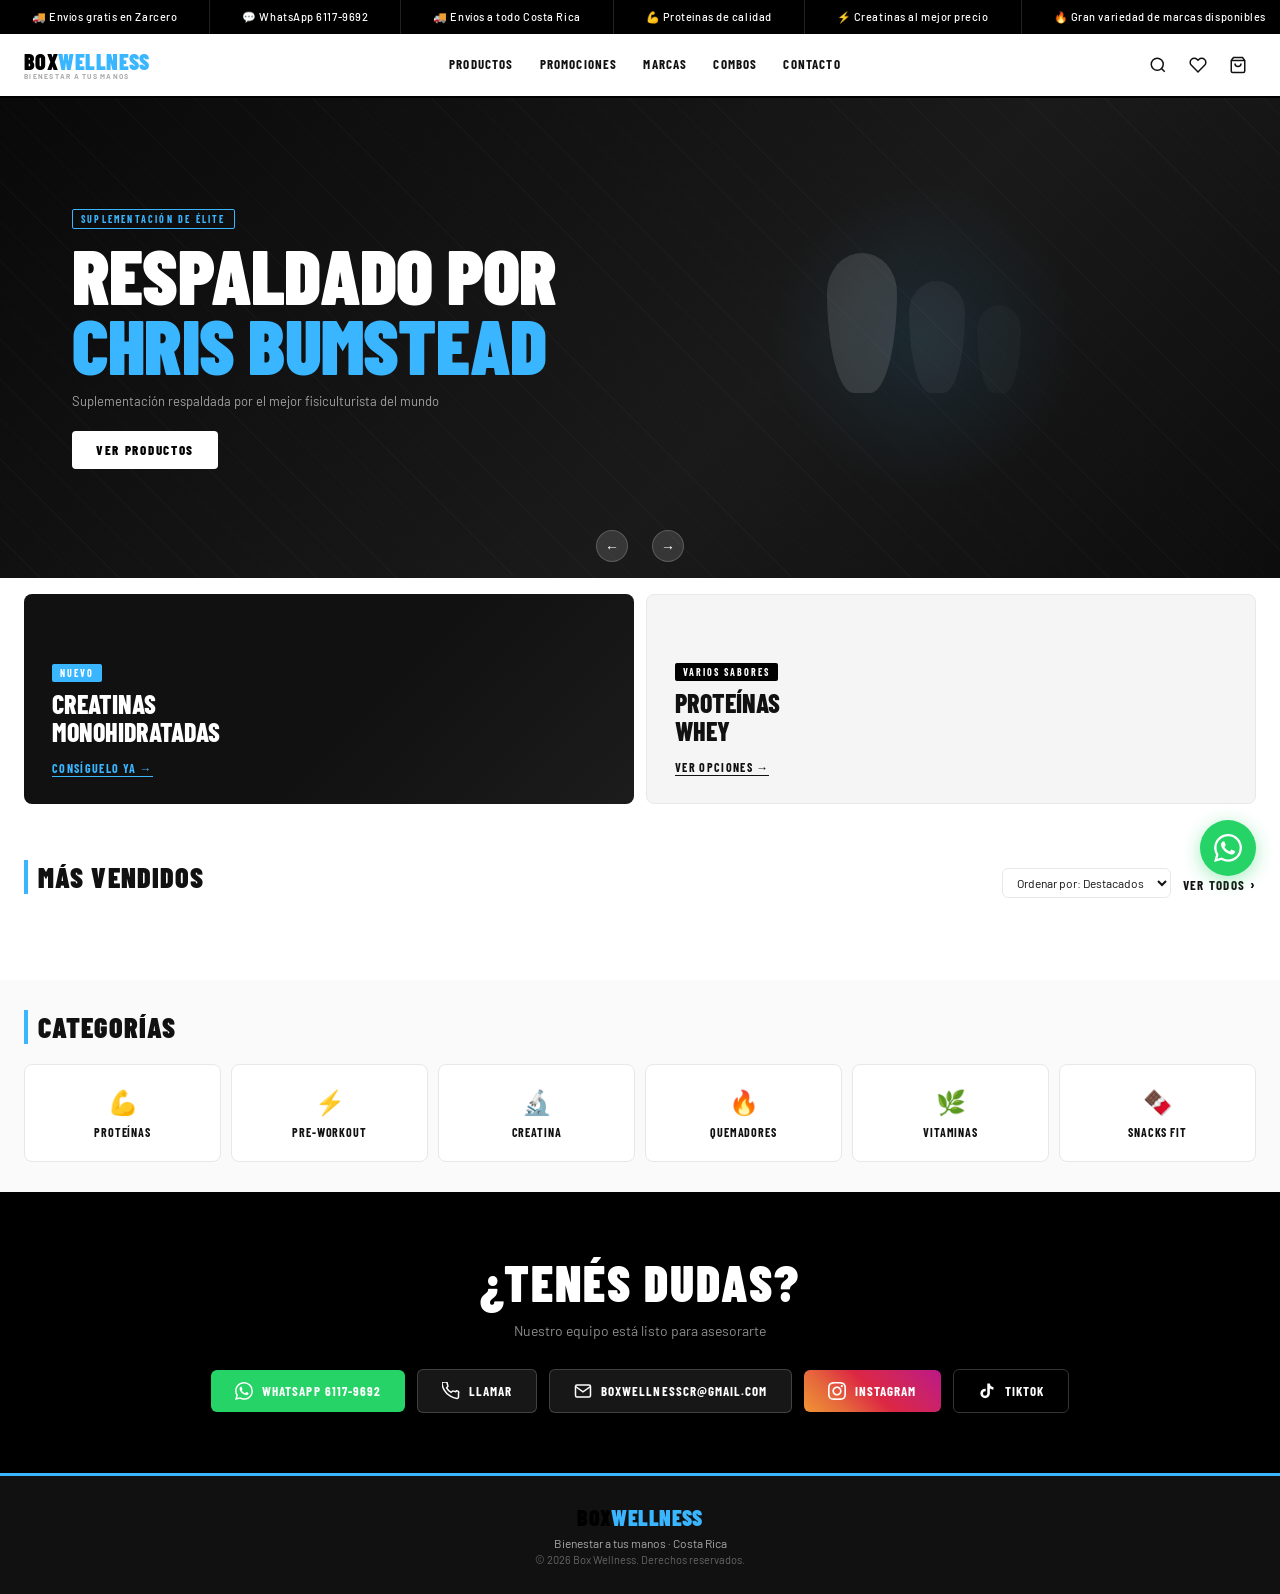
<file: index.html>
<!DOCTYPE html>
<html lang="es">
<head>
  <meta charset="UTF-8"/>
  <meta name="viewport" content="width=device-width, initial-scale=1.0"/>
  <title>BOXWELLNESS — Bienestar a tus manos</title>
  <link rel="preconnect" href="https://fonts.googleapis.com"/>
  <link href="https://fonts.googleapis.com/css2?family=Barlow+Condensed:wght@400;600;700;800;900&family=Barlow:wght@300;400;500;600&display=swap" rel="stylesheet"/>
  <link rel="stylesheet" href="style.css"/>
</head>
<body>

  <!-- TICKER -->
  <div class="ticker-bar">
    <div class="ticker-track">
      <span>🚚 Envíos gratis en Zarcero</span>
      <span>💬 WhatsApp 6117-9692</span>
      <span>🚚 Envíos a todo Costa Rica</span>
      <span>💪 Proteínas de calidad</span>
      <span>⚡ Creatinas al mejor precio</span>
      <span>🔥 Gran variedad de marcas disponibles</span>
      <span>🚚 Envíos gratis en Zarcero</span>
      <span>💬 WhatsApp 6117-9692</span>
      <span>🚚 Envíos a todo Costa Rica</span>
      <span>💪 Proteínas de calidad</span>
      <span>⚡ Creatinas al mejor precio</span>
      <span>🔥 Gran variedad de marcas disponibles</span>
    </div>
  </div>

  <!-- NAVBAR -->
  <header class="navbar" id="navbar">
    <div class="navbar-inner">
      <a href="index.html" class="nav-logo">
        <span class="logo-text">BOX<span class="logo-accent">WELLNESS</span></span>
        <span class="logo-sub">BIENESTAR A TUS MANOS</span>
      </a>
      <nav class="nav-links">
        <a href="productos.html" class="nav-link">Productos</a>
        <a href="promociones.html" class="nav-link">Promociones</a>
        <a href="marcas.html" class="nav-link">Marcas</a>
        <a href="combos.html" class="nav-link">Combos</a>
        <a href="#contacto" class="nav-link">Contacto</a>
      </nav>
      <div class="nav-actions">
        <button class="nav-icon-btn" id="searchBtn" title="Buscar">
          <svg viewBox="0 0 24 24" fill="none" stroke="currentColor" stroke-width="2"><circle cx="11" cy="11" r="8"/><path d="m21 21-4.35-4.35"/></svg>
        </button>
        <button class="nav-icon-btn wishlist-btn" id="wishlistNavBtn" title="Favoritos">
          <svg viewBox="0 0 24 24" fill="none" stroke="currentColor" stroke-width="2"><path d="M20.84 4.61a5.5 5.5 0 0 0-7.78 0L12 5.67l-1.06-1.06a5.5 5.5 0 0 0-7.78 7.78l1.06 1.06L12 21.23l7.78-7.78 1.06-1.06a5.5 5.5 0 0 0 0-7.78z"/></svg>
          <span class="wishlist-count" id="wishlistCount">0</span>
        </button>
        <button class="nav-icon-btn cart-btn" id="cartNavBtn" title="Carrito">
          <svg viewBox="0 0 24 24" fill="none" stroke="currentColor" stroke-width="2"><path d="M6 2 3 6v14a2 2 0 0 0 2 2h14a2 2 0 0 0 2-2V6l-3-4z"/><line x1="3" y1="6" x2="21" y2="6"/><path d="M16 10a4 4 0 0 1-8 0"/></svg>
          <span class="cart-count" id="cartCount">0</span>
        </button>
        <button class="hamburger" id="hamburger">
          <span></span><span></span><span></span>
        </button>
      </div>
    </div>
    <nav class="mobile-nav" id="mobileNav">
      <a href="productos.html" class="nav-link">Productos</a>
      <a href="promociones.html" class="nav-link">Promociones</a>
      <a href="marcas.html" class="nav-link">Marcas</a>
      <a href="combos.html" class="nav-link">Combos</a>
      <a href="#contacto" class="nav-link">Contacto</a>
    </nav>
    <div class="search-bar" id="searchBar">
      <div class="search-inner">
        <svg viewBox="0 0 24 24" fill="none" stroke="currentColor" stroke-width="2"><circle cx="11" cy="11" r="8"/><path d="m21 21-4.35-4.35"/></svg>
        <input type="text" id="searchInput" placeholder="Buscar productos..."/>
        <button id="searchClose">✕</button>
      </div>
    </div>
  </header>

  <!-- HERO CAROUSEL -->
  <section class="hero-carousel" id="home">
    <div class="carousel-track" id="carouselTrack">
      <!-- SLIDE 1 — Para poner imagen de fondo: añadí style="--slide-img:url('imagenes/banner1.jpg')" al div de abajo -->
      <div class="carousel-slide slide-1">
        <div class="slide-content">
          <p class="slide-tag">SUPLEMENTACIÓN DE ÉLITE</p>
          <h1 class="slide-title">RESPALDADO POR<br><span style="color:var(--accent)">CHRIS BUMSTEAD</span></h1>
          <p class="slide-subtitle">Suplementación respaldada por el mejor fisiculturista del mundo</p>
          <a href="productos.html" class="slide-btn">VER PRODUCTOS</a>
        </div>
        <div class="slide-image-area">
          <!-- IMAGEN SLIDE 1: descomentá y ponés tu imagen -->
          <!-- <img class="slide-product-img" src="imagenes/slide1.png" alt=""> -->
          <div class="slide-img-placeholder slide-img-1">
            <div class="product-silhouette">
              <div class="sil-can big"></div><div class="sil-can med"></div><div class="sil-can small"></div>
            </div>
          </div>
        </div>
      </div>
      <!-- SLIDE 2 — Para poner imagen de fondo: añadí style="--slide-img:url('imagenes/banner2.jpg')" -->
      <div class="carousel-slide slide-2">
        <div class="slide-content">
          <p class="slide-tag">BESTSELLER</p>
          <h1 class="slide-title">CREATINAS<br>NUTREX</h1>
          <p class="slide-subtitle">Creatinas monohidratadas al mejor precio del mercado</p>
          <a href="productos.html?cat=creatina" class="slide-btn">VER CREATINAS</a>
        </div>
        <div class="slide-image-area">
          <!-- IMAGEN SLIDE 2: descomentá y ponés tu imagen -->
          <!-- <img class="slide-product-img" src="imagenes/slide2.png" alt=""> -->
          <div class="slide-img-placeholder slide-img-2">
            <div class="product-silhouette">
              <div class="sil-can big protein"></div><div class="sil-can small protein"></div>
            </div>
          </div>
        </div>
      </div>
      <!-- SLIDE 3 — Para poner imagen de fondo: añadí style="--slide-img:url('imagenes/banner3.jpg')" -->
      <div class="carousel-slide slide-3">
        <div class="slide-content">
          <p class="slide-tag">CALIDAD • PRECIO</p>
          <h1 class="slide-title">PROTEÍNAS<br>WHEY</h1>
          <p class="slide-subtitle">Proteínas aisladas y whey a la mejor relación calidad-precio</p>
          <a href="productos.html?cat=proteinas" class="slide-btn">VER PROTEÍNAS</a>
        </div>
        <div class="slide-image-area">
          <!-- IMAGEN SLIDE 3: descomentá y ponés tu imagen -->
          <!-- <img class="slide-product-img" src="imagenes/slide3.png" alt=""> -->
          <div class="slide-img-placeholder slide-img-3">
            <div class="product-silhouette">
              <div class="sil-can big stack"></div><div class="sil-can med stack"></div><div class="sil-can small stack"></div>
            </div>
          </div>
        </div>
      </div>
    </div>
    <div class="carousel-controls">
      <button class="carousel-btn" id="prevBtn">&#8592;</button>
      <div class="carousel-dots" id="carouselDots"></div>
      <button class="carousel-btn" id="nextBtn">&#8594;</button>
    </div>
  </section>

  <!-- PROMO BANNERS -->
  <section class="promo-banners">
    <div class="promo-grid">
      <div class="promo-card promo-dark" onclick="location.href='productos.html?cat=creatina'">
        <!-- IMAGEN PROMO 1: reemplazá el src con tu imagen. Si no querés imagen borrá este img -->
        <!-- <img class="promo-bg-img" src="imagenes/promo-creatina.jpg" alt="Creatinas"> -->
        <div class="promo-text">
          <span class="promo-tag">NUEVO</span>
          <h3>Creatinas<br>Monohidratadas</h3>
          <span class="promo-link">CONSÍGUELO YA →</span>
        </div>
      </div>
      <div class="promo-card promo-light" onclick="location.href='productos.html?cat=proteinas'">
        <!-- IMAGEN PROMO 2: reemplazá el src con tu imagen. Si no querés imagen borrá este img -->
        <!-- <img class="promo-bg-img" src="imagenes/promo-proteina.jpg" alt="Proteínas"> -->
        <div class="promo-text">
          <span class="promo-tag promo-tag-accent">VARIOS SABORES</span>
          <h3>Proteínas<br>Whey</h3>
          <span class="promo-link dark">VER OPCIONES →</span>
        </div>
      </div>
    </div>
  </section>

  <!-- MÁS VENDIDOS -->
  <section class="products-section" id="destacados">
    <div class="section-header">
      <h2 class="section-title">MÁS VENDIDOS</h2>
      <div class="section-header-right">
        <select class="sort-inline" id="sortFeatured">
          <option value="default">Ordenar por: Destacados</option>
          <option value="price-asc">Precio ↑</option>
          <option value="price-desc">Precio ↓</option>
          <option value="name-asc">Nombre A-Z</option>
        </select>
        <a href="productos.html" class="section-link">Ver todos <span>›</span></a>
      </div>
    </div>
    <div class="products-scroll-wrapper">
      <div class="products-row" id="productsRow"></div>
    </div>
  </section>

  <!-- CATEGORÍAS -->
  <section class="categories-strip">
    <div class="section-header"><h2 class="section-title">CATEGORÍAS</h2></div>
    <div class="categories-grid">
      <div class="cat-card" onclick="location.href='productos.html?cat=proteinas'"><div class="cat-icon">💪</div><span>Proteínas</span></div>
      <div class="cat-card" onclick="location.href='productos.html?cat=pre-workout'"><div class="cat-icon">⚡</div><span>Pre-Workout</span></div>
      <div class="cat-card" onclick="location.href='productos.html?cat=creatina'"><div class="cat-icon">🔬</div><span>Creatina</span></div>
      <div class="cat-card" onclick="location.href='productos.html?cat=quemadores'"><div class="cat-icon">🔥</div><span>Quemadores</span></div>
      <div class="cat-card" onclick="location.href='productos.html?cat=vitaminas'"><div class="cat-icon">🌿</div><span>Vitaminas</span></div>
      <div class="cat-card" onclick="location.href='productos.html?cat=snacks'"><div class="cat-icon">🍫</div><span>Snacks Fit</span></div>
    </div>
  </section>

  <!-- CONTACTO -->
  <section class="contact-section" id="contacto">
    <div class="contact-inner">
      <h2>¿TENÉS DUDAS?</h2>
      <p>Nuestro equipo está listo para asesorarte</p>
      <div class="contact-methods">
        <a href="https://wa.me/50661179692" class="contact-method wa" target="_blank">
          <svg viewBox="0 0 24 24" fill="currentColor"><path d="M17.472 14.382c-.297-.149-1.758-.867-2.03-.967-.273-.099-.471-.148-.67.15-.197.297-.767.966-.94 1.164-.173.199-.347.223-.644.075-.297-.15-1.255-.463-2.39-1.475-.883-.788-1.48-1.761-1.653-2.059-.173-.297-.018-.458.13-.606.134-.133.298-.347.446-.52.149-.174.198-.298.298-.497.099-.198.05-.371-.025-.52-.075-.149-.669-1.612-.916-2.207-.242-.579-.487-.5-.669-.51-.173-.008-.371-.01-.57-.01-.198 0-.52.074-.792.372-.272.297-1.04 1.016-1.04 2.479 0 1.462 1.065 2.875 1.213 3.074.149.198 2.096 3.2 5.077 4.487.709.306 1.262.489 1.694.625.712.227 1.36.195 1.871.118.571-.085 1.758-.719 2.006-1.413.248-.694.248-1.289.173-1.413-.074-.124-.272-.198-.57-.347m-5.421 7.403h-.004a9.87 9.87 0 01-5.031-1.378l-.361-.214-3.741.982.998-3.648-.235-.374a9.86 9.86 0 01-1.51-5.26c.001-5.45 4.436-9.884 9.888-9.884 2.64 0 5.122 1.03 6.988 2.898a9.825 9.825 0 012.893 6.994c-.003 5.45-4.437 9.884-9.885 9.884m8.413-18.297A11.815 11.815 0 0012.05 0C5.495 0 .16 5.335.157 11.892c0 2.096.547 4.142 1.588 5.945L.057 24l6.305-1.654a11.882 11.882 0 005.683 1.448h.005c6.554 0 11.89-5.335 11.893-11.893a11.821 11.821 0 00-3.48-8.413z"/></svg>
          WhatsApp 6117-9692
        </a>
        <a href="tel:+50661179692" class="contact-method phone">
          <svg viewBox="0 0 24 24" fill="none" stroke="currentColor" stroke-width="2"><path d="M22 16.92v3a2 2 0 01-2.18 2 19.79 19.79 0 01-8.63-3.07A19.5 19.5 0 013.07 10.8a19.79 19.79 0 01-3.07-8.7A2 2 0 012 0h3a2 2 0 012 1.72c.127.96.361 1.903.7 2.81a2 2 0 01-.45 2.11L6.09 7.91a16 16 0 006 6l1.27-1.27a2 2 0 012.11-.45c.907.339 1.85.573 2.81.7A2 2 0 0122 14.92z"/></svg>
          Llamar
        </a>
        <a href="mailto:boxwellnesscr@gmail.com" class="contact-method email">
          <svg viewBox="0 0 24 24" fill="none" stroke="currentColor" stroke-width="2"><path d="M4 4h16c1.1 0 2 .9 2 2v12c0 1.1-.9 2-2 2H4c-1.1 0-2-.9-2-2V6c0-1.1.9-2 2-2z"/><polyline points="22,6 12,13 2,6"/></svg>
          boxwellnesscr@gmail.com
        </a>
        <a href="https://www.instagram.com/boxwellness.cr/" class="contact-method instagram" target="_blank">
          <svg viewBox="0 0 24 24" fill="currentColor" width="20" height="20"><path d="M12 2.163c3.204 0 3.584.012 4.85.07 3.252.148 4.771 1.691 4.919 4.919.058 1.265.069 1.645.069 4.849 0 3.205-.012 3.584-.069 4.849-.149 3.225-1.664 4.771-4.919 4.919-1.266.058-1.644.07-4.85.07-3.204 0-3.584-.012-4.849-.07-3.26-.149-4.771-1.699-4.919-4.92-.058-1.265-.07-1.644-.07-4.849 0-3.204.013-3.583.07-4.849.149-3.227 1.664-4.771 4.919-4.919 1.266-.057 1.645-.069 4.849-.069zm0-2.163c-3.259 0-3.667.014-4.947.072-4.358.2-6.78 2.618-6.98 6.98-.059 1.281-.073 1.689-.073 4.948 0 3.259.014 3.668.072 4.948.2 4.358 2.618 6.78 6.98 6.98 1.281.058 1.689.072 4.948.072 3.259 0 3.668-.014 4.948-.072 4.354-.2 6.782-2.618 6.979-6.98.059-1.28.073-1.689.073-4.948 0-3.259-.014-3.667-.072-4.947-.196-4.354-2.617-6.78-6.979-6.98-1.281-.059-1.69-.073-4.949-.073zm0 5.838c-3.403 0-6.162 2.759-6.162 6.162s2.759 6.163 6.162 6.163 6.162-2.759 6.162-6.163c0-3.403-2.759-6.162-6.162-6.162zm0 10.162c-2.209 0-4-1.79-4-4 0-2.209 1.791-4 4-4s4 1.791 4 4c0 2.21-1.791 4-4 4zm6.406-11.845c-.796 0-1.441.645-1.441 1.44s.645 1.44 1.441 1.44c.795 0 1.439-.645 1.439-1.44s-.644-1.44-1.439-1.44z"/></svg>
          Instagram
        </a>
        <a href="https://www.tiktok.com/@boxwellness.cr" class="contact-method tiktok" target="_blank">
          <svg viewBox="0 0 24 24" fill="currentColor" width="20" height="20"><path d="M19.59 6.69a4.83 4.83 0 01-3.77-4.25V2h-3.45v13.67a2.89 2.89 0 01-2.88 2.5 2.89 2.89 0 01-2.89-2.89 2.89 2.89 0 012.89-2.89c.28 0 .54.04.79.1V9.01a6.34 6.34 0 00-.79-.05 6.34 6.34 0 00-6.34 6.34 6.34 6.34 0 006.34 6.34 6.34 6.34 0 006.33-6.34V8.67a8.18 8.18 0 004.78 1.54V6.75a4.85 4.85 0 01-1.01-.06z"/></svg>
          TikTok
        </a>
      </div>
    </div>
  </section>

  <footer class="footer">
    <div class="footer-inner">
      <a href="index.html" class="footer-logo logo-text">BOX<span class="logo-accent">WELLNESS</span></a>
      <p class="footer-tagline">Bienestar a tus manos · Costa Rica</p>
      <p class="footer-copy">© 2026 Box Wellness. Derechos reservados.</p>
    </div>
  </footer>

  <!-- MODALS -->
  <div class="modal-overlay" id="wishlistModal">
    <div class="modal-box">
      <div class="modal-header">
        <h3><svg viewBox="0 0 24 24" fill="currentColor" width="16" height="16"><path d="M20.84 4.61a5.5 5.5 0 0 0-7.78 0L12 5.67l-1.06-1.06a5.5 5.5 0 0 0-7.78 7.78l1.06 1.06L12 21.23l7.78-7.78 1.06-1.06a5.5 5.5 0 0 0 0-7.78z"/></svg> Mis Favoritos</h3>
        <button class="modal-close" id="wishlistClose">✕</button>
      </div>
      <div class="modal-body" id="wishlistBody"></div>
    </div>
  </div>

  <div class="modal-overlay" id="cartModal">
    <div class="modal-box">
      <div class="modal-header">
        <h3><svg viewBox="0 0 24 24" fill="none" stroke="currentColor" stroke-width="2" width="16" height="16"><path d="M6 2 3 6v14a2 2 0 0 0 2 2h14a2 2 0 0 0 2-2V6l-3-4z"/><line x1="3" y1="6" x2="21" y2="6"/><path d="M16 10a4 4 0 0 1-8 0"/></svg> Mi Carrito</h3>
        <button class="modal-close" id="cartClose">✕</button>
      </div>
      <div class="modal-body" id="cartBody"></div>
      <div class="cart-footer" id="cartFooter"></div>
    </div>
  </div>

  <div class="modal-overlay" id="productModal">
    <div class="modal-box product-modal-box">
      <button class="modal-close" id="productModalClose">✕</button>
      <div class="product-modal-inner" id="productModalInner"></div>
    </div>
  </div>

  <a href="https://wa.me/50661179692" class="whatsapp-float" target="_blank">
    <svg viewBox="0 0 24 24" fill="currentColor"><path d="M17.472 14.382c-.297-.149-1.758-.867-2.03-.967-.273-.099-.471-.148-.67.15-.197.297-.767.966-.94 1.164-.173.199-.347.223-.644.075-.297-.15-1.255-.463-2.39-1.475-.883-.788-1.48-1.761-1.653-2.059-.173-.297-.018-.458.13-.606.134-.133.298-.347.446-.52.149-.174.198-.298.298-.497.099-.198.05-.371-.025-.52-.075-.149-.669-1.612-.916-2.207-.242-.579-.487-.5-.669-.51-.173-.008-.371-.01-.57-.01-.198 0-.52.074-.792.372-.272.297-1.04 1.016-1.04 2.479 0 1.462 1.065 2.875 1.213 3.074.149.198 2.096 3.2 5.077 4.487.709.306 1.262.489 1.694.625.712.227 1.36.195 1.871.118.571-.085 1.758-.719 2.006-1.413.248-.694.248-1.289.173-1.413-.074-.124-.272-.198-.57-.347m-5.421 7.403h-.004a9.87 9.87 0 01-5.031-1.378l-.361-.214-3.741.982.998-3.648-.235-.374a9.86 9.86 0 01-1.51-5.26c.001-5.45 4.436-9.884 9.888-9.884 2.64 0 5.122 1.03 6.988 2.898a9.825 9.825 0 012.893 6.994c-.003 5.45-4.437 9.884-9.885 9.884m8.413-18.297A11.815 11.815 0 0012.05 0C5.495 0 .16 5.335.157 11.892c0 2.096.547 4.142 1.588 5.945L.057 24l6.305-1.654a11.882 11.882 0 005.683 1.448h.005c6.554 0 11.89-5.335 11.893-11.893a11.821 11.821 0 00-3.48-8.413z"/></svg>
  </a>

  <script src="shared.js"></script>
  <script src="index.js"></script>
</body>
</html>
</file>
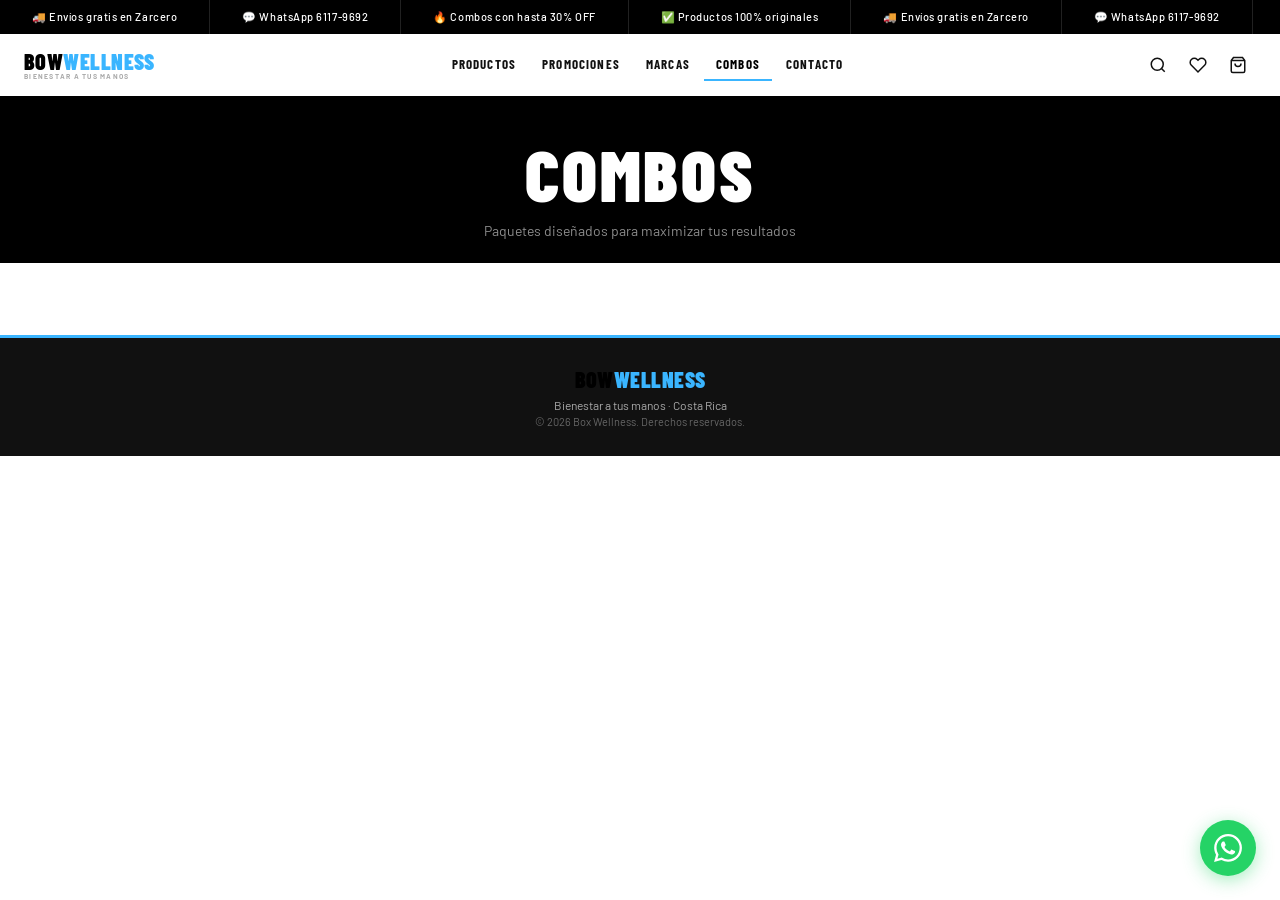
<file: combos.html>
<!DOCTYPE html>
<html lang="es">
<head>
  <meta charset="UTF-8"/>
  <meta name="viewport" content="width=device-width, initial-scale=1.0"/>
  <title>Combos — BOXWELLNESS</title>
  <link rel="preconnect" href="https://fonts.googleapis.com"/>
  <link href="https://fonts.googleapis.com/css2?family=Barlow+Condensed:wght@400;600;700;800;900&family=Barlow:wght@300;400;500;600&display=swap" rel="stylesheet"/>
  <link rel="stylesheet" href="style.css"/>
</head>
<body>
  <div class="ticker-bar"><div class="ticker-track">
    <span>🚚 Envíos gratis en Zarcero</span><span>💬 WhatsApp 6117-9692</span>
    <span>🔥 Combos con hasta 30% OFF</span><span>✅ Productos 100% originales</span>
    <span>🚚 Envíos gratis en Zarcero</span><span>💬 WhatsApp 6117-9692</span>
    <span>🔥 Combos con hasta 30% OFF</span><span>✅ Productos 100% originales</span>
  </div></div>

  <header class="navbar" id="navbar">
    <div class="navbar-inner">
      <a href="index.html" class="nav-logo">
        <span class="logo-text">BOW<span class="logo-accent">WELLNESS</span></span>
        <span class="logo-sub">BIENESTAR A TUS MANOS</span>
      </a>
      <nav class="nav-links">
        <a href="productos.html" class="nav-link">Productos</a>
        <a href="promociones.html" class="nav-link">Promociones</a>
        <a href="marcas.html" class="nav-link">Marcas</a>
        <a href="combos.html" class="nav-link active">Combos</a>
        <a href="index.html#contacto" class="nav-link">Contacto</a>
      </nav>
      <div class="nav-actions">
        <button class="nav-icon-btn" id="searchBtn"><svg viewBox="0 0 24 24" fill="none" stroke="currentColor" stroke-width="2"><circle cx="11" cy="11" r="8"/><path d="m21 21-4.35-4.35"/></svg></button>
        <button class="nav-icon-btn wishlist-btn" id="wishlistNavBtn">
          <svg viewBox="0 0 24 24" fill="none" stroke="currentColor" stroke-width="2"><path d="M20.84 4.61a5.5 5.5 0 0 0-7.78 0L12 5.67l-1.06-1.06a5.5 5.5 0 0 0-7.78 7.78l1.06 1.06L12 21.23l7.78-7.78 1.06-1.06a5.5 5.5 0 0 0 0-7.78z"/></svg>
          <span class="wishlist-count" id="wishlistCount">0</span>
        </button>
        <button class="nav-icon-btn cart-btn" id="cartNavBtn">
          <svg viewBox="0 0 24 24" fill="none" stroke="currentColor" stroke-width="2"><path d="M6 2 3 6v14a2 2 0 0 0 2 2h14a2 2 0 0 0 2-2V6l-3-4z"/><line x1="3" y1="6" x2="21" y2="6"/><path d="M16 10a4 4 0 0 1-8 0"/></svg>
          <span class="cart-count" id="cartCount">0</span>
        </button>
        <button class="hamburger" id="hamburger"><span></span><span></span><span></span></button>
      </div>
    </div>
    <nav class="mobile-nav" id="mobileNav">
      <a href="productos.html" class="nav-link">Productos</a>
      <a href="promociones.html" class="nav-link">Promociones</a>
      <a href="marcas.html" class="nav-link">Marcas</a>
      <a href="combos.html" class="nav-link">Combos</a>
      <a href="index.html#contacto" class="nav-link">Contacto</a>
    </nav>
    <div class="search-bar" id="searchBar"><div class="search-inner"><svg viewBox="0 0 24 24" fill="none" stroke="currentColor" stroke-width="2"><circle cx="11" cy="11" r="8"/><path d="m21 21-4.35-4.35"/></svg><input type="text" id="searchInput" placeholder="Buscar productos..."/><button id="searchClose">✕</button></div></div>
  </header>

  <div class="page-hero">
    <h1 class="page-hero-title">COMBOS</h1>
    <p class="page-hero-sub">Paquetes diseñados para maximizar tus resultados</p>
  </div>

  <section class="combos-section">
    <div class="combos-grid" id="combosGrid"></div>
  </section>

  <footer class="footer">
    <div class="footer-inner">
      <a href="index.html" class="footer-logo logo-text">BOW<span class="logo-accent">WELLNESS</span></a>
      <p class="footer-tagline">Bienestar a tus manos · Costa Rica</p>
      <p class="footer-copy">© 2026 Box Wellness. Derechos reservados.</p>
    </div>
  </footer>

  <div class="modal-overlay" id="wishlistModal"><div class="modal-box"><div class="modal-header"><h3>Mis Favoritos</h3><button class="modal-close" id="wishlistClose">✕</button></div><div class="modal-body" id="wishlistBody"></div></div></div>
  <div class="modal-overlay" id="cartModal"><div class="modal-box"><div class="modal-header"><h3>Mi Carrito</h3><button class="modal-close" id="cartClose">✕</button></div><div class="modal-body" id="cartBody"></div><div class="cart-footer" id="cartFooter"></div></div></div>
  <div class="modal-overlay" id="productModal"><div class="modal-box product-modal-box"><button class="modal-close" id="productModalClose">✕</button><div class="product-modal-inner" id="productModalInner"></div></div></div>

  <a href="https://wa.me/50661179692" class="whatsapp-float" target="_blank">
    <svg viewBox="0 0 24 24" fill="currentColor"><path d="M17.472 14.382c-.297-.149-1.758-.867-2.03-.967-.273-.099-.471-.148-.67.15-.197.297-.767.966-.94 1.164-.173.199-.347.223-.644.075-.297-.15-1.255-.463-2.39-1.475-.883-.788-1.48-1.761-1.653-2.059-.173-.297-.018-.458.13-.606.134-.133.298-.347.446-.52.149-.174.198-.298.298-.497.099-.198.05-.371-.025-.52-.075-.149-.669-1.612-.916-2.207-.242-.579-.487-.5-.669-.51-.173-.008-.371-.01-.57-.01-.198 0-.52.074-.792.372-.272.297-1.04 1.016-1.04 2.479 0 1.462 1.065 2.875 1.213 3.074.149.198 2.096 3.2 5.077 4.487.709.306 1.262.489 1.694.625.712.227 1.36.195 1.871.118.571-.085 1.758-.719 2.006-1.413.248-.694.248-1.289.173-1.413-.074-.124-.272-.198-.57-.347m-5.421 7.403h-.004a9.87 9.87 0 01-5.031-1.378l-.361-.214-3.741.982.998-3.648-.235-.374a9.86 9.86 0 01-1.51-5.26c.001-5.45 4.436-9.884 9.888-9.884 2.64 0 5.122 1.03 6.988 2.898a9.825 9.825 0 012.893 6.994c-.003 5.45-4.437 9.884-9.885 9.884m8.413-18.297A11.815 11.815 0 0012.05 0C5.495 0 .16 5.335.157 11.892c0 2.096.547 4.142 1.588 5.945L.057 24l6.305-1.654a11.882 11.882 0 005.683 1.448h.005c6.554 0 11.89-5.335 11.893-11.893a11.821 11.821 0 00-3.48-8.413z"/></svg>
  </a>

  <script src="shared.js"></script>
  <script src="combos.js"></script>
</body>
</html>
</file>
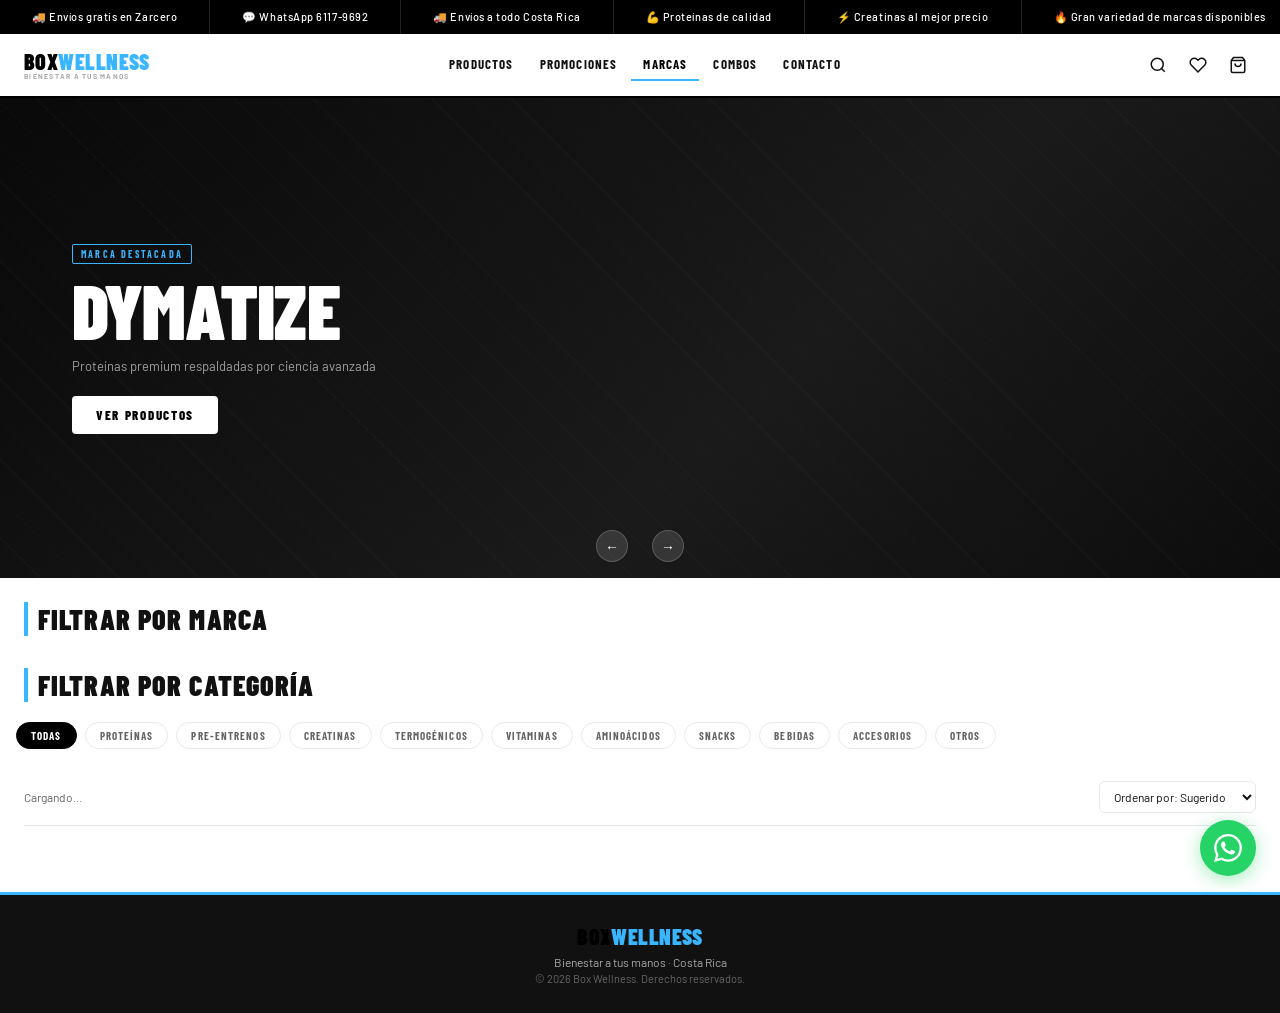
<file: marcas.html>
<!DOCTYPE html>
<html lang="es">
<head>
  <meta charset="UTF-8"/>
  <meta name="viewport" content="width=device-width, initial-scale=1.0"/>
  <title>Marcas — BOXWELLNESS</title>
  <link rel="preconnect" href="https://fonts.googleapis.com"/>
  <link href="https://fonts.googleapis.com/css2?family=Barlow+Condensed:wght@400;600;700;800;900&family=Barlow:wght@300;400;500;600&display=swap" rel="stylesheet"/>
  <link rel="stylesheet" href="style.css"/>
</head>
<body>

  <div class="ticker-bar"><div class="ticker-track">
      <span>🚚 Envíos gratis en Zarcero</span>
      <span>💬 WhatsApp 6117-9692</span>
      <span>🚚 Envíos a todo Costa Rica</span>
      <span>💪 Proteínas de calidad</span>
      <span>⚡ Creatinas al mejor precio</span>
      <span>🔥 Gran variedad de marcas disponibles</span>
      <span>🚚 Envíos gratis en Zarcero</span>
      <span>💬 WhatsApp 6117-9692</span>
      <span>🚚 Envíos a todo Costa Rica</span>
      <span>💪 Proteínas de calidad</span>
      <span>⚡ Creatinas al mejor precio</span>
      <span>🔥 Gran variedad de marcas disponibles</span>
    </div></div>

  <header class="navbar" id="navbar">
    <div class="navbar-inner">
      <a href="index.html" class="nav-logo">
        <span class="logo-text">BOX<span class="logo-accent">WELLNESS</span></span>
        <span class="logo-sub">BIENESTAR A TUS MANOS</span>
      </a>
      <nav class="nav-links">
        <a href="productos.html" class="nav-link">Productos</a>
        <a href="promociones.html" class="nav-link">Promociones</a>
        <a href="marcas.html" class="nav-link active">Marcas</a>
        <a href="combos.html" class="nav-link">Combos</a>
        <a href="index.html#contacto" class="nav-link">Contacto</a>
      </nav>
      <div class="nav-actions">
        <button class="nav-icon-btn" id="searchBtn"><svg viewBox="0 0 24 24" fill="none" stroke="currentColor" stroke-width="2"><circle cx="11" cy="11" r="8"/><path d="m21 21-4.35-4.35"/></svg></button>
        <button class="nav-icon-btn wishlist-btn" id="wishlistNavBtn">
          <svg viewBox="0 0 24 24" fill="none" stroke="currentColor" stroke-width="2"><path d="M20.84 4.61a5.5 5.5 0 0 0-7.78 0L12 5.67l-1.06-1.06a5.5 5.5 0 0 0-7.78 7.78l1.06 1.06L12 21.23l7.78-7.78 1.06-1.06a5.5 5.5 0 0 0 0-7.78z"/></svg>
          <span class="wishlist-count" id="wishlistCount">0</span>
        </button>
        <button class="nav-icon-btn cart-btn" id="cartNavBtn">
          <svg viewBox="0 0 24 24" fill="none" stroke="currentColor" stroke-width="2"><path d="M6 2 3 6v14a2 2 0 0 0 2 2h14a2 2 0 0 0 2-2V6l-3-4z"/><line x1="3" y1="6" x2="21" y2="6"/><path d="M16 10a4 4 0 0 1-8 0"/></svg>
          <span class="cart-count" id="cartCount">0</span>
        </button>
        <button class="hamburger" id="hamburger"><span></span><span></span><span></span></button>
      </div>
    </div>
    <nav class="mobile-nav" id="mobileNav">
      <a href="productos.html" class="nav-link">Productos</a>
      <a href="promociones.html" class="nav-link">Promociones</a>
      <a href="marcas.html" class="nav-link">Marcas</a>
      <a href="combos.html" class="nav-link">Combos</a>
      <a href="index.html#contacto" class="nav-link">Contacto</a>
    </nav>
    <div class="search-bar" id="searchBar">
      <div class="search-inner">
        <svg viewBox="0 0 24 24" fill="none" stroke="currentColor" stroke-width="2"><circle cx="11" cy="11" r="8"/><path d="m21 21-4.35-4.35"/></svg>
        <input type="text" id="searchInput" placeholder="Buscar productos..."/>
        <button id="searchClose">✕</button>
      </div>
    </div>
  </header>

  <!-- BRANDS CAROUSEL -->
  <section class="hero-carousel brands-carousel" id="brandsCarousel">
    <div class="carousel-track" id="carouselTrack">
      <div class="carousel-slide brand-slide slide-1">
        <div class="slide-content">
          <p class="slide-tag">MARCA DESTACADA</p>
          <h1 class="slide-title">DYMATIZE</h1>
          <p class="slide-subtitle">Proteínas premium respaldadas por ciencia avanzada</p>
          <button class="slide-btn" onclick="filterByBrand('DYMATIZE')">VER PRODUCTOS</button>
        </div>
      </div>
      <div class="carousel-slide brand-slide slide-2">
        <div class="slide-content">
          <p class="slide-tag">MARCA DESTACADA</p>
          <h1 class="slide-title">NUTREX</h1>
          <p class="slide-subtitle">Creatinas monohidratadas al mejor precio del mercado</p>
          <button class="slide-btn" onclick="filterByBrand('NUTREX')">VER PRODUCTOS</button>
        </div>
      </div>
      <div class="carousel-slide brand-slide slide-3">
        <div class="slide-content">
          <p class="slide-tag">MARCA DESTACADA</p>
          <h1 class="slide-title">NUTRABIO</h1>
          <p class="slide-subtitle">Pureza y transparencia en cada servicio</p>
          <button class="slide-btn" onclick="filterByBrand('NUTRABIO')">VER PRODUCTOS</button>
        </div>
      </div>
      <div class="carousel-slide brand-slide slide-1">
        <div class="slide-content">
          <p class="slide-tag">MARCA DESTACADA</p>
          <h1 class="slide-title">C4 ENERGY</h1>
          <p class="slide-subtitle">La energía que necesitás para rendir al máximo</p>
          <button class="slide-btn" onclick="filterByBrand('C4 ENERGY')">VER PRODUCTOS</button>
        </div>
      </div>
      <div class="carousel-slide brand-slide slide-2">
        <div class="slide-content">
          <p class="slide-tag">MARCA DESTACADA</p>
          <h1 class="slide-title">CBUM</h1>
          <p class="slide-subtitle">Suplementación respaldada por Chris Bumstead</p>
          <button class="slide-btn" onclick="filterByBrand('CBUM')">VER PRODUCTOS</button>
        </div>
      </div>
      <div class="carousel-slide brand-slide slide-3">
        <div class="slide-content">
          <p class="slide-tag">MARCA DESTACADA</p>
          <h1 class="slide-title">RAW</h1>
          <p class="slide-subtitle">Fórmulas crudas sin rellenos ni ingredientes innecesarios</p>
          <button class="slide-btn" onclick="filterByBrand('RAW')">VER PRODUCTOS</button>
        </div>
      </div>
    </div>
    <div class="carousel-controls">
      <button class="carousel-btn" id="prevBtn">&#8592;</button>
      <div class="carousel-dots" id="carouselDots"></div>
      <button class="carousel-btn" id="nextBtn">&#8594;</button>
    </div>
  </section>

  <!-- BRANDS FILTER PILLS -->
  <section class="brands-filter-section">
    <div class="section-header"><h2 class="section-title">FILTRAR POR MARCA</h2></div>
    <div class="brands-pills" id="brandsPills"></div>
  </section>

  <!-- CATEGORY FILTER PILLS -->
  <section class="brands-filter-section" style="padding-top:0">
    <div class="section-header"><h2 class="section-title">FILTRAR POR CATEGORÍA</h2></div>
    <div class="brands-pills" id="catPills">
      <button class="brand-pill active" data-cat="all">Todas</button>
      <button class="brand-pill" data-cat="proteinas">Proteínas</button>
      <button class="brand-pill" data-cat="pre-workout">Pre-Entrenos</button>
      <button class="brand-pill" data-cat="creatina">Creatinas</button>
      <button class="brand-pill" data-cat="quemadores">Termogénicos</button>
      <button class="brand-pill" data-cat="vitaminas">Vitaminas</button>
      <button class="brand-pill" data-cat="aminoacidos">Aminoácidos</button>
      <button class="brand-pill" data-cat="snacks">Snacks</button>
      <button class="brand-pill" data-cat="bebidas">Bebidas</button>
      <button class="brand-pill" data-cat="accesorios">Accesorios</button>
      <button class="brand-pill" data-cat="otros">Otros</button>
    </div>
  </section>

  <!-- PRODUCTS GRID -->
  <div class="catalog-main standalone">
    <div class="catalog-toolbar">
      <span id="productCount" class="count-label">Cargando...</span>
      <select id="sortSelect" class="sort-select">
        <option value="default">Ordenar por: Sugerido</option>
        <option value="price-asc">Precio: menor a mayor</option>
        <option value="price-desc">Precio: mayor a menor</option>
        <option value="name-asc">Nombre A-Z</option>
      </select>
    </div>
    <div class="products-grid" id="productsGrid"></div>
    <div class="empty-state" id="emptyState" style="display:none"><div class="empty-icon">🔍</div><p>No se encontraron productos de esta marca</p></div>
  </div>

  <footer class="footer">
    <div class="footer-inner">
      <a href="index.html" class="footer-logo logo-text">BOX<span class="logo-accent">WELLNESS</span></a>
      <p class="footer-tagline">Bienestar a tus manos · Costa Rica</p>
      <p class="footer-copy">© 2026 Box Wellness. Derechos reservados.</p>
    </div>
  </footer>

  <div class="modal-overlay" id="wishlistModal"><div class="modal-box"><div class="modal-header"><h3>Mis Favoritos</h3><button class="modal-close" id="wishlistClose">✕</button></div><div class="modal-body" id="wishlistBody"></div></div></div>
  <div class="modal-overlay" id="cartModal"><div class="modal-box"><div class="modal-header"><h3>Mi Carrito</h3><button class="modal-close" id="cartClose">✕</button></div><div class="modal-body" id="cartBody"></div><div class="cart-footer" id="cartFooter"></div></div></div>
  <div class="modal-overlay" id="productModal"><div class="modal-box product-modal-box"><button class="modal-close" id="productModalClose">✕</button><div class="product-modal-inner" id="productModalInner"></div></div></div>

  <a href="https://wa.me/50661179692" class="whatsapp-float" target="_blank">
    <svg viewBox="0 0 24 24" fill="currentColor"><path d="M17.472 14.382c-.297-.149-1.758-.867-2.03-.967-.273-.099-.471-.148-.67.15-.197.297-.767.966-.94 1.164-.173.199-.347.223-.644.075-.297-.15-1.255-.463-2.39-1.475-.883-.788-1.48-1.761-1.653-2.059-.173-.297-.018-.458.13-.606.134-.133.298-.347.446-.52.149-.174.198-.298.298-.497.099-.198.05-.371-.025-.52-.075-.149-.669-1.612-.916-2.207-.242-.579-.487-.5-.669-.51-.173-.008-.371-.01-.57-.01-.198 0-.52.074-.792.372-.272.297-1.04 1.016-1.04 2.479 0 1.462 1.065 2.875 1.213 3.074.149.198 2.096 3.2 5.077 4.487.709.306 1.262.489 1.694.625.712.227 1.36.195 1.871.118.571-.085 1.758-.719 2.006-1.413.248-.694.248-1.289.173-1.413-.074-.124-.272-.198-.57-.347m-5.421 7.403h-.004a9.87 9.87 0 01-5.031-1.378l-.361-.214-3.741.982.998-3.648-.235-.374a9.86 9.86 0 01-1.51-5.26c.001-5.45 4.436-9.884 9.888-9.884 2.64 0 5.122 1.03 6.988 2.898a9.825 9.825 0 012.893 6.994c-.003 5.45-4.437 9.884-9.885 9.884m8.413-18.297A11.815 11.815 0 0012.05 0C5.495 0 .16 5.335.157 11.892c0 2.096.547 4.142 1.588 5.945L.057 24l6.305-1.654a11.882 11.882 0 005.683 1.448h.005c6.554 0 11.89-5.335 11.893-11.893a11.821 11.821 0 00-3.48-8.413z"/></svg>
  </a>

  <script src="shared.js"></script>
  <script src="marcas.js"></script>
</body>
</html>
</file>
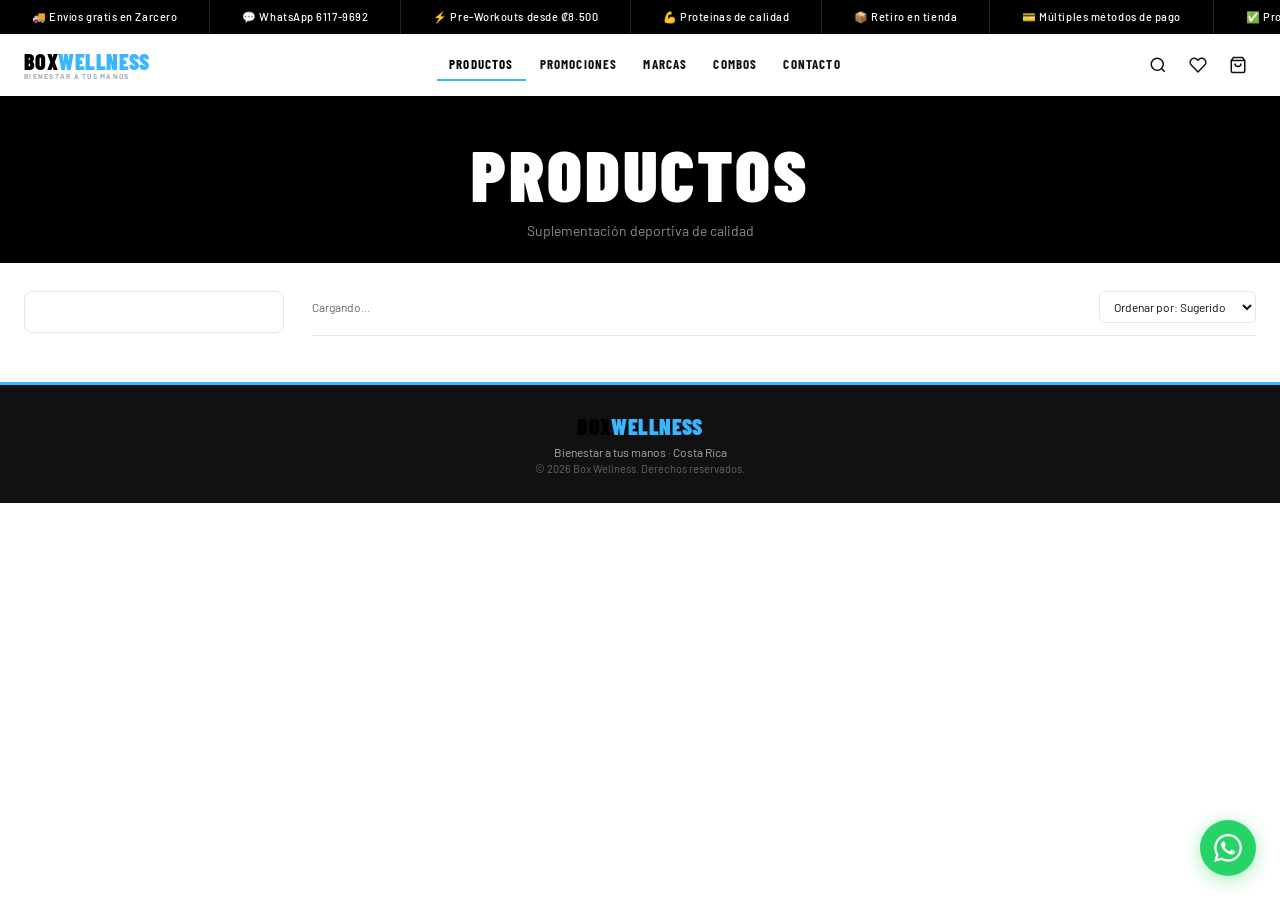
<file: productos.html>
<!DOCTYPE html>
<html lang="es">
<head>
  <meta charset="UTF-8"/>
  <meta name="viewport" content="width=device-width, initial-scale=1.0"/>
  <title>Productos — BOXWELLNESS</title>
  <link rel="preconnect" href="https://fonts.googleapis.com"/>
  <link href="https://fonts.googleapis.com/css2?family=Barlow+Condensed:wght@400;600;700;800;900&family=Barlow:wght@300;400;500;600&display=swap" rel="stylesheet"/>
  <link rel="stylesheet" href="style.css"/>
</head>
<body>

  <div class="ticker-bar">
    <div class="ticker-track">
      <span>🚚 Envíos gratis en Zarcero</span><span>💬 WhatsApp 6117-9692</span>
      <span>⚡ Pre-Workouts desde ₡8.500</span><span>💪 Proteínas de calidad</span>
      <span>📦 Retiro en tienda</span><span>💳 Múltiples métodos de pago</span>
      <span>✅ Productos 100% originales</span><span>🚚 Envíos gratis en Zarcero</span>
      <span>💬 WhatsApp 6117-9692</span><span>⚡ Pre-Workouts desde ₡8.500</span>
    </div>
  </div>

  <header class="navbar" id="navbar">
    <div class="navbar-inner">
      <a href="index.html" class="nav-logo">
        <span class="logo-text">BOX<span class="logo-accent">WELLNESS</span></span>
        <span class="logo-sub">BIENESTAR A TUS MANOS</span>
      </a>
      <nav class="nav-links">
        <a href="productos.html" class="nav-link active">Productos</a>
        <a href="promociones.html" class="nav-link">Promociones</a>
        <a href="marcas.html" class="nav-link">Marcas</a>
        <a href="combos.html" class="nav-link">Combos</a>
        <a href="index.html#contacto" class="nav-link">Contacto</a>
      </nav>
      <div class="nav-actions">
        <button class="nav-icon-btn" id="searchBtn"><svg viewBox="0 0 24 24" fill="none" stroke="currentColor" stroke-width="2"><circle cx="11" cy="11" r="8"/><path d="m21 21-4.35-4.35"/></svg></button>
        <button class="nav-icon-btn wishlist-btn" id="wishlistNavBtn">
          <svg viewBox="0 0 24 24" fill="none" stroke="currentColor" stroke-width="2"><path d="M20.84 4.61a5.5 5.5 0 0 0-7.78 0L12 5.67l-1.06-1.06a5.5 5.5 0 0 0-7.78 7.78l1.06 1.06L12 21.23l7.78-7.78 1.06-1.06a5.5 5.5 0 0 0 0-7.78z"/></svg>
          <span class="wishlist-count" id="wishlistCount">0</span>
        </button>
        <button class="nav-icon-btn cart-btn" id="cartNavBtn">
          <svg viewBox="0 0 24 24" fill="none" stroke="currentColor" stroke-width="2"><path d="M6 2 3 6v14a2 2 0 0 0 2 2h14a2 2 0 0 0 2-2V6l-3-4z"/><line x1="3" y1="6" x2="21" y2="6"/><path d="M16 10a4 4 0 0 1-8 0"/></svg>
          <span class="cart-count" id="cartCount">0</span>
        </button>
        <button class="hamburger" id="hamburger"><span></span><span></span><span></span></button>
      </div>
    </div>
    <nav class="mobile-nav" id="mobileNav">
      <a href="productos.html" class="nav-link">Productos</a>
      <a href="promociones.html" class="nav-link">Promociones</a>
      <a href="marcas.html" class="nav-link">Marcas</a>
      <a href="combos.html" class="nav-link">Combos</a>
      <a href="index.html#contacto" class="nav-link">Contacto</a>
    </nav>
    <div class="search-bar" id="searchBar">
      <div class="search-inner">
        <svg viewBox="0 0 24 24" fill="none" stroke="currentColor" stroke-width="2"><circle cx="11" cy="11" r="8"/><path d="m21 21-4.35-4.35"/></svg>
        <input type="text" id="searchInput" placeholder="Buscar productos..."/>
        <button id="searchClose">✕</button>
      </div>
    </div>
  </header>

  <!-- PAGE HERO -->
  <div class="page-hero">
    <h1 class="page-hero-title">PRODUCTOS</h1>
    <p class="page-hero-sub">Suplementación deportiva de calidad</p>
  </div>

  <!-- LAYOUT: sidebar + grid -->
  <div class="catalog-layout">

    <!-- SIDEBAR CATEGORIES -->
    <aside class="catalog-sidebar" id="catalogSidebar">
      <!-- Built dynamically by productos.js from CATEGORY_TREE and BRANDS_LIST -->
    </aside>

    <!-- MAIN CONTENT -->
    <main class="catalog-main">
      <div class="catalog-toolbar">
        <button class="filter-toggle-btn" id="filterToggle">
          <svg viewBox="0 0 24 24" fill="none" stroke="currentColor" stroke-width="2" width="16" height="16"><line x1="4" y1="6" x2="20" y2="6"/><line x1="8" y1="12" x2="16" y2="12"/><line x1="11" y1="18" x2="13" y2="18"/></svg>
          Filtrar
        </button>
        <span id="productCount" class="count-label">Cargando...</span>
        <select id="sortSelect" class="sort-select">
          <option value="default">Ordenar por: Sugerido</option>
          <option value="price-asc">Precio: menor a mayor</option>
          <option value="price-desc">Precio: mayor a menor</option>
          <option value="name-asc">Nombre A-Z</option>
          <option value="name-desc">Nombre Z-A</option>
        </select>
      </div>

      <div class="products-grid" id="productsGrid"></div>
      <div class="empty-state" id="emptyState" style="display:none">
        <div class="empty-icon">🔍</div>
        <p>No se encontraron productos</p>
      </div>
    </main>
  </div>

  <footer class="footer">
    <div class="footer-inner">
      <a href="index.html" class="footer-logo logo-text">BOX<span class="logo-accent">WELLNESS</span></a>
      <p class="footer-tagline">Bienestar a tus manos · Costa Rica</p>
      <p class="footer-copy">© 2026 Box Wellness. Derechos reservados.</p>
    </div>
  </footer>

  <!-- MODALS -->
  <div class="modal-overlay" id="wishlistModal">
    <div class="modal-box">
      <div class="modal-header">
        <h3><svg viewBox="0 0 24 24" fill="currentColor" width="16" height="16"><path d="M20.84 4.61a5.5 5.5 0 0 0-7.78 0L12 5.67l-1.06-1.06a5.5 5.5 0 0 0-7.78 7.78l1.06 1.06L12 21.23l7.78-7.78 1.06-1.06a5.5 5.5 0 0 0 0-7.78z"/></svg> Mis Favoritos</h3>
        <button class="modal-close" id="wishlistClose">✕</button>
      </div>
      <div class="modal-body" id="wishlistBody"></div>
    </div>
  </div>
  <div class="modal-overlay" id="cartModal">
    <div class="modal-box">
      <div class="modal-header">
        <h3><svg viewBox="0 0 24 24" fill="none" stroke="currentColor" stroke-width="2" width="16" height="16"><path d="M6 2 3 6v14a2 2 0 0 0 2 2h14a2 2 0 0 0 2-2V6l-3-4z"/><line x1="3" y1="6" x2="21" y2="6"/><path d="M16 10a4 4 0 0 1-8 0"/></svg> Mi Carrito</h3>
        <button class="modal-close" id="cartClose">✕</button>
      </div>
      <div class="modal-body" id="cartBody"></div>
      <div class="cart-footer" id="cartFooter"></div>
    </div>
  </div>
  <div class="modal-overlay" id="productModal">
    <div class="modal-box product-modal-box">
      <button class="modal-close" id="productModalClose">✕</button>
      <div class="product-modal-inner" id="productModalInner"></div>
    </div>
  </div>

  <a href="https://wa.me/50661179692" class="whatsapp-float" target="_blank">
    <svg viewBox="0 0 24 24" fill="currentColor"><path d="M17.472 14.382c-.297-.149-1.758-.867-2.03-.967-.273-.099-.471-.148-.67.15-.197.297-.767.966-.94 1.164-.173.199-.347.223-.644.075-.297-.15-1.255-.463-2.39-1.475-.883-.788-1.48-1.761-1.653-2.059-.173-.297-.018-.458.13-.606.134-.133.298-.347.446-.52.149-.174.198-.298.298-.497.099-.198.05-.371-.025-.52-.075-.149-.669-1.612-.916-2.207-.242-.579-.487-.5-.669-.51-.173-.008-.371-.01-.57-.01-.198 0-.52.074-.792.372-.272.297-1.04 1.016-1.04 2.479 0 1.462 1.065 2.875 1.213 3.074.149.198 2.096 3.2 5.077 4.487.709.306 1.262.489 1.694.625.712.227 1.36.195 1.871.118.571-.085 1.758-.719 2.006-1.413.248-.694.248-1.289.173-1.413-.074-.124-.272-.198-.57-.347m-5.421 7.403h-.004a9.87 9.87 0 01-5.031-1.378l-.361-.214-3.741.982.998-3.648-.235-.374a9.86 9.86 0 01-1.51-5.26c.001-5.45 4.436-9.884 9.888-9.884 2.64 0 5.122 1.03 6.988 2.898a9.825 9.825 0 012.893 6.994c-.003 5.45-4.437 9.884-9.885 9.884m8.413-18.297A11.815 11.815 0 0012.05 0C5.495 0 .16 5.335.157 11.892c0 2.096.547 4.142 1.588 5.945L.057 24l6.305-1.654a11.882 11.882 0 005.683 1.448h.005c6.554 0 11.89-5.335 11.893-11.893a11.821 11.821 0 00-3.48-8.413z"/></svg>
  </a>

  <script src="shared.js"></script>
  <script src="productos.js"></script>
</body>
</html>
</file>
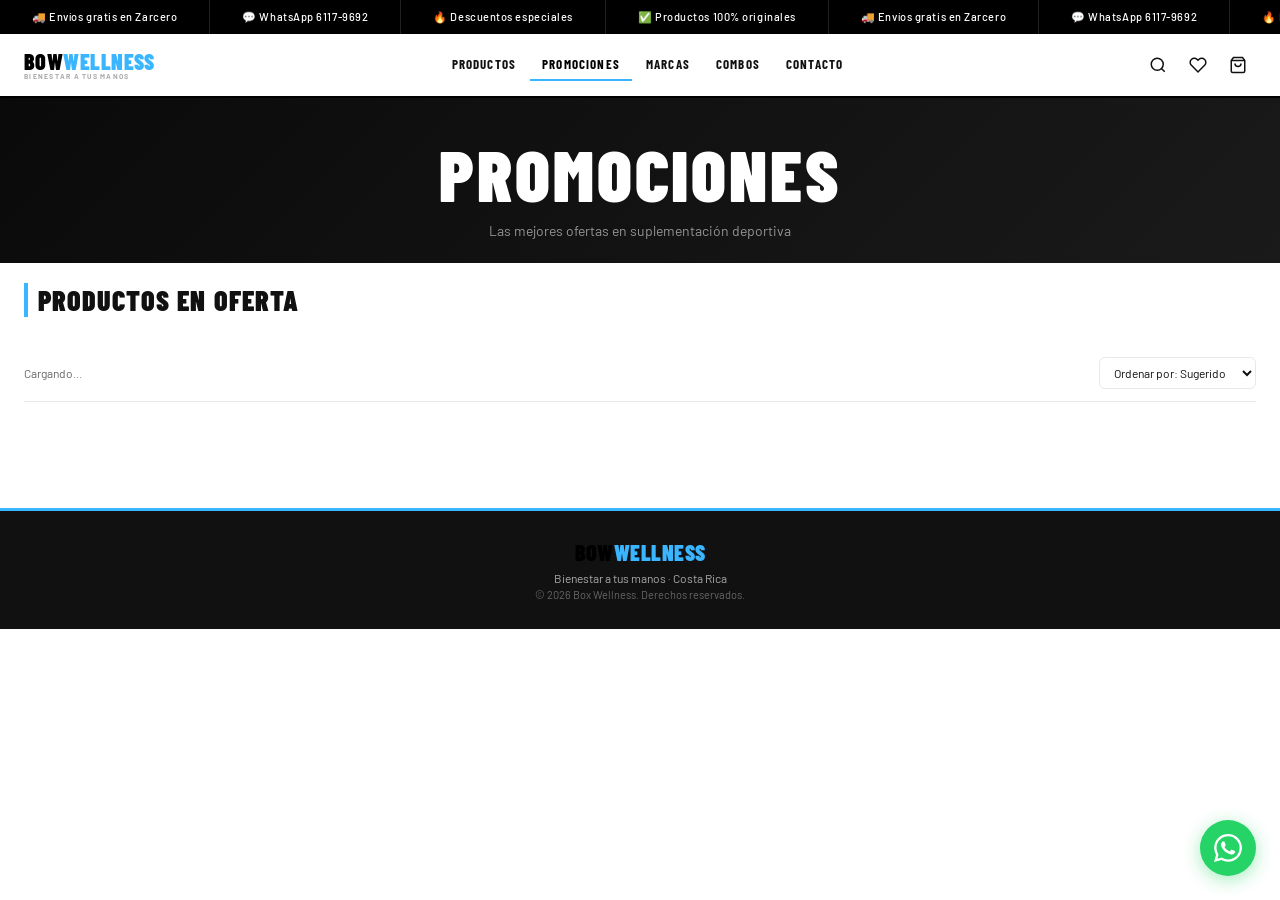
<file: promociones.html>
<!DOCTYPE html>
<html lang="es">
<head>
  <meta charset="UTF-8"/>
  <meta name="viewport" content="width=device-width, initial-scale=1.0"/>
  <title>Promociones — BOXWELLNESS</title>
  <link rel="preconnect" href="https://fonts.googleapis.com"/>
  <link href="https://fonts.googleapis.com/css2?family=Barlow+Condensed:wght@400;600;700;800;900&family=Barlow:wght@300;400;500;600&display=swap" rel="stylesheet"/>
  <link rel="stylesheet" href="style.css"/>
</head>
<body>
  <div class="ticker-bar"><div class="ticker-track">
    <span>🚚 Envíos gratis en Zarcero</span><span>💬 WhatsApp 6117-9692</span>
    <span>🔥 Descuentos especiales</span><span>✅ Productos 100% originales</span>
    <span>🚚 Envíos gratis en Zarcero</span><span>💬 WhatsApp 6117-9692</span>
    <span>🔥 Descuentos especiales</span><span>✅ Productos 100% originales</span>
  </div></div>

  <header class="navbar" id="navbar">
    <div class="navbar-inner">
      <a href="index.html" class="nav-logo">
        <span class="logo-text">BOW<span class="logo-accent">WELLNESS</span></span>
        <span class="logo-sub">BIENESTAR A TUS MANOS</span>
      </a>
      <nav class="nav-links">
        <a href="productos.html" class="nav-link">Productos</a>
        <a href="promociones.html" class="nav-link active">Promociones</a>
        <a href="marcas.html" class="nav-link">Marcas</a>
        <a href="combos.html" class="nav-link">Combos</a>
        <a href="index.html#contacto" class="nav-link">Contacto</a>
      </nav>
      <div class="nav-actions">
        <button class="nav-icon-btn" id="searchBtn"><svg viewBox="0 0 24 24" fill="none" stroke="currentColor" stroke-width="2"><circle cx="11" cy="11" r="8"/><path d="m21 21-4.35-4.35"/></svg></button>
        <button class="nav-icon-btn wishlist-btn" id="wishlistNavBtn">
          <svg viewBox="0 0 24 24" fill="none" stroke="currentColor" stroke-width="2"><path d="M20.84 4.61a5.5 5.5 0 0 0-7.78 0L12 5.67l-1.06-1.06a5.5 5.5 0 0 0-7.78 7.78l1.06 1.06L12 21.23l7.78-7.78 1.06-1.06a5.5 5.5 0 0 0 0-7.78z"/></svg>
          <span class="wishlist-count" id="wishlistCount">0</span>
        </button>
        <button class="nav-icon-btn cart-btn" id="cartNavBtn">
          <svg viewBox="0 0 24 24" fill="none" stroke="currentColor" stroke-width="2"><path d="M6 2 3 6v14a2 2 0 0 0 2 2h14a2 2 0 0 0 2-2V6l-3-4z"/><line x1="3" y1="6" x2="21" y2="6"/><path d="M16 10a4 4 0 0 1-8 0"/></svg>
          <span class="cart-count" id="cartCount">0</span>
        </button>
        <button class="hamburger" id="hamburger"><span></span><span></span><span></span></button>
      </div>
    </div>
    <nav class="mobile-nav" id="mobileNav">
      <a href="productos.html" class="nav-link">Productos</a>
      <a href="promociones.html" class="nav-link">Promociones</a>
      <a href="marcas.html" class="nav-link">Marcas</a>
      <a href="combos.html" class="nav-link">Combos</a>
      <a href="index.html#contacto" class="nav-link">Contacto</a>
    </nav>
    <div class="search-bar" id="searchBar"><div class="search-inner"><svg viewBox="0 0 24 24" fill="none" stroke="currentColor" stroke-width="2"><circle cx="11" cy="11" r="8"/><path d="m21 21-4.35-4.35"/></svg><input type="text" id="searchInput" placeholder="Buscar productos..."/><button id="searchClose">✕</button></div></div>
  </header>

  <div class="page-hero promo-hero">
    <h1 class="page-hero-title">PROMOCIONES</h1>
    <p class="page-hero-sub">Las mejores ofertas en suplementación deportiva</p>
  </div>

  <section class="all-products-section">
    <div class="section-header">
      <h2 class="section-title">PRODUCTOS EN OFERTA</h2>
    </div>
    <div class="catalog-main standalone">
      <div class="catalog-toolbar">
        <span id="productCount" class="count-label">Cargando...</span>
        <select id="sortSelect" class="sort-select">
          <option value="default">Ordenar por: Sugerido</option>
          <option value="price-asc">Precio: menor a mayor</option>
          <option value="price-desc">Precio: mayor a menor</option>
          <option value="name-asc">Nombre A-Z</option>
        </select>
      </div>
      <div class="products-grid" id="productsGrid"></div>
      <div class="empty-state" id="emptyState" style="display:none"><div class="empty-icon">🔖</div><p>No hay promociones activas en este momento</p></div>
    </div>
  </section>

  <footer class="footer">
    <div class="footer-inner">
      <a href="index.html" class="footer-logo logo-text">BOW<span class="logo-accent">WELLNESS</span></a>
      <p class="footer-tagline">Bienestar a tus manos · Costa Rica</p>
      <p class="footer-copy">© 2026 Box Wellness. Derechos reservados.</p>
    </div>
  </footer>

  <div class="modal-overlay" id="wishlistModal"><div class="modal-box"><div class="modal-header"><h3>Mis Favoritos</h3><button class="modal-close" id="wishlistClose">✕</button></div><div class="modal-body" id="wishlistBody"></div></div></div>
  <div class="modal-overlay" id="cartModal"><div class="modal-box"><div class="modal-header"><h3>Mi Carrito</h3><button class="modal-close" id="cartClose">✕</button></div><div class="modal-body" id="cartBody"></div><div class="cart-footer" id="cartFooter"></div></div></div>
  <div class="modal-overlay" id="productModal"><div class="modal-box product-modal-box"><button class="modal-close" id="productModalClose">✕</button><div class="product-modal-inner" id="productModalInner"></div></div></div>

  <a href="https://wa.me/50661179692" class="whatsapp-float" target="_blank">
    <svg viewBox="0 0 24 24" fill="currentColor"><path d="M17.472 14.382c-.297-.149-1.758-.867-2.03-.967-.273-.099-.471-.148-.67.15-.197.297-.767.966-.94 1.164-.173.199-.347.223-.644.075-.297-.15-1.255-.463-2.39-1.475-.883-.788-1.48-1.761-1.653-2.059-.173-.297-.018-.458.13-.606.134-.133.298-.347.446-.52.149-.174.198-.298.298-.497.099-.198.05-.371-.025-.52-.075-.149-.669-1.612-.916-2.207-.242-.579-.487-.5-.669-.51-.173-.008-.371-.01-.57-.01-.198 0-.52.074-.792.372-.272.297-1.04 1.016-1.04 2.479 0 1.462 1.065 2.875 1.213 3.074.149.198 2.096 3.2 5.077 4.487.709.306 1.262.489 1.694.625.712.227 1.36.195 1.871.118.571-.085 1.758-.719 2.006-1.413.248-.694.248-1.289.173-1.413-.074-.124-.272-.198-.57-.347m-5.421 7.403h-.004a9.87 9.87 0 01-5.031-1.378l-.361-.214-3.741.982.998-3.648-.235-.374a9.86 9.86 0 01-1.51-5.26c.001-5.45 4.436-9.884 9.888-9.884 2.64 0 5.122 1.03 6.988 2.898a9.825 9.825 0 012.893 6.994c-.003 5.45-4.437 9.884-9.885 9.884m8.413-18.297A11.815 11.815 0 0012.05 0C5.495 0 .16 5.335.157 11.892c0 2.096.547 4.142 1.588 5.945L.057 24l6.305-1.654a11.882 11.882 0 005.683 1.448h.005c6.554 0 11.89-5.335 11.893-11.893a11.821 11.821 0 00-3.48-8.413z"/></svg>
  </a>

  <script src="shared.js"></script>
  <script src="promociones.js"></script>
</body>
</html>
</file>
<file: style.css>
/* ============================================================
   BOXWELLNESS — CSS
   #000 black | #fff white | #3AB5FF brand accent | #25D366 WA green
   ============================================================ */
:root {
  --black:      #000000;
  --white:      #ffffff;
  --accent:     #3AB5FF;
  --accent-d:   #1A9EE6;
  --g50:        #fafafa;
  --g100:       #f5f5f5;
  --g200:       #e8e8e8;
  --g300:       #d0d0d0;
  --g400:       #aaaaaa;
  --g600:       #666666;
  --nb:         #111111;
  --wa:         #25D366;
  --wa-d:       #128C7E;
  --red:        #e53935;
  --fd:         'Barlow Condensed', sans-serif;
  --fb:         'Barlow', sans-serif;
  --nh:         58px;
  --th:         32px;
  --r:          8px;
}
*,*::before,*::after{box-sizing:border-box;margin:0;padding:0}
html{scroll-behavior:smooth;-webkit-text-size-adjust:100%}
body{font-family:var(--fb);background:var(--white);color:var(--nb);overflow-x:hidden;-webkit-font-smoothing:antialiased}
a{text-decoration:none;color:inherit}
button{cursor:pointer;border:none;background:none;font-family:inherit}
img{max-width:100%;display:block}

/* TICKER */
.ticker-bar{background:var(--black);color:var(--white);height:var(--th);overflow:hidden;display:flex;align-items:center}
.ticker-track{display:flex;white-space:nowrap;animation:tick 30s linear infinite}
.ticker-bar:hover .ticker-track{animation-play-state:paused}
.ticker-track span{font-size:11px;font-weight:500;letter-spacing:.05em;padding:0 32px;border-right:1px solid rgba(255,255,255,.13);line-height:var(--th)}
@keyframes tick{from{transform:translateX(0)}to{transform:translateX(-50%)}}

/* NAVBAR */
.navbar{position:sticky;top:0;z-index:90;background:var(--white);border-bottom:2px solid var(--black);transition:box-shadow .3s}
.navbar.scrolled{box-shadow:0 4px 20px rgba(0,0,0,.1)}
.navbar-inner{max-width:1400px;margin:0 auto;height:var(--nh);display:flex;align-items:center;padding:0 16px;gap:16px}

.nav-logo{flex-shrink:0;display:flex;flex-direction:column;line-height:1;gap:1px;text-decoration:none}
.logo-text{font-family:var(--fd);font-size:20px;font-weight:900;letter-spacing:.02em;color:var(--black)}
.logo-accent{color:var(--accent)}
.logo-sub{font-size:7px;font-weight:700;letter-spacing:.18em;color:var(--g400);text-transform:uppercase}
.footer-logo{display:inline-block}

/* Desktop nav links — hidden on mobile */
.nav-links{display:none;gap:2px;flex:1;justify-content:center}
.nav-link{font-family:var(--fd);font-size:13px;font-weight:700;letter-spacing:.09em;text-transform:uppercase;padding:7px 12px;color:var(--nb);border-bottom:2.5px solid transparent;transition:color .2s,border-color .2s;white-space:nowrap}
.nav-link:hover,.nav-link.active{color:var(--black);border-bottom-color:var(--accent)}

/* Nav actions */
.nav-actions{display:flex;align-items:center;gap:4px;margin-left:auto}
.nav-icon-btn{width:36px;height:36px;display:flex;align-items:center;justify-content:center;border-radius:50%;color:var(--nb);transition:background .2s;position:relative;flex-shrink:0}
.nav-icon-btn svg{width:18px;height:18px}
.nav-icon-btn:hover{background:var(--g100)}
.wishlist-btn.has-items{color:var(--red)}
.wishlist-btn.has-items svg{fill:var(--red);stroke:var(--red)}
.wishlist-count,.cart-count{position:absolute;top:3px;right:3px;background:var(--accent);color:var(--white);font-size:8px;font-weight:800;width:14px;height:14px;border-radius:50%;display:flex;align-items:center;justify-content:center;opacity:0;transform:scale(0);transition:opacity .2s,transform .2s}
.wishlist-count.visible,.cart-count.visible{opacity:1;transform:scale(1)}
.cart-btn.has-items .cart-count{opacity:1;transform:scale(1)}

/* Hamburger */
.hamburger{display:flex;flex-direction:column;justify-content:center;gap:5px;width:36px;height:36px;padding:8px;border-radius:6px;transition:background .2s}
.hamburger:hover{background:var(--g100)}
.hamburger span{display:block;height:2px;background:var(--black);border-radius:2px;transition:transform .3s,opacity .3s}
.hamburger.open span:nth-child(1){transform:translateY(7px) rotate(45deg)}
.hamburger.open span:nth-child(2){opacity:0}
.hamburger.open span:nth-child(3){transform:translateY(-7px) rotate(-45deg)}

/* Mobile nav drawer */
.mobile-nav{display:flex;flex-direction:column;background:var(--white);border-top:1px solid var(--g200);padding:0 16px;max-height:0;overflow:hidden;transition:max-height .35s ease,padding .35s}
.mobile-nav.open{max-height:400px;padding:8px 16px 16px}
.mobile-nav .nav-link{display:block;padding:12px 8px;border-bottom:1px solid var(--g100);font-size:15px;border-bottom-width:1px}
.mobile-nav .nav-link:last-child{border-bottom:none}

/* Search bar */
.search-bar{display:none;background:var(--white);border-top:1px solid var(--g200);padding:10px 16px}
.search-bar.open{display:block}
.search-inner{max-width:560px;margin:0 auto;display:flex;align-items:center;gap:9px;background:var(--g100);border:1.5px solid var(--g200);border-radius:7px;padding:8px 12px;transition:border-color .2s}
.search-inner:focus-within{border-color:var(--accent)}
.search-inner svg{width:16px;height:16px;color:var(--g400);flex-shrink:0}
.search-inner input{flex:1;border:none;background:none;font-family:var(--fb);font-size:14px;color:var(--nb);outline:none}
#searchClose{color:var(--g400);font-size:13px;padding:2px 6px;border-radius:4px;transition:color .2s}
#searchClose:hover{color:var(--nb)}

/* SECTION HEADER */
.section-header{display:flex;align-items:baseline;justify-content:space-between;flex-wrap:wrap;gap:8px;margin-bottom:20px;padding:0 16px;max-width:1400px;margin-left:auto;margin-right:auto}
.section-title{font-family:var(--fd);font-size:24px;font-weight:900;letter-spacing:.04em;text-transform:uppercase;color:var(--nb);border-left:4px solid var(--accent);padding-left:10px}
.section-header-right{display:flex;align-items:center;gap:12px;flex-wrap:wrap}
.section-link{font-family:var(--fd);font-size:13px;font-weight:700;letter-spacing:.1em;text-transform:uppercase;color:var(--nb);transition:color .2s}
.section-link:hover{color:var(--accent)}
.section-link span{font-size:16px}
.sort-inline{font-family:var(--fb);font-size:12px;color:var(--nb);border:1.5px solid var(--g200);border-radius:6px;padding:6px 10px;background:var(--white);cursor:pointer;outline:none}
.sort-inline:focus{border-color:var(--accent)}

/* HERO CAROUSEL */
.hero-carousel{position:relative;overflow:hidden;background:var(--black);height:280px}
.carousel-track{display:flex;height:100%;transition:transform .6s cubic-bezier(.77,0,.175,1)}
.carousel-slide{min-width:100%;height:100%;display:flex;align-items:center;padding:0 20px;position:relative;overflow:hidden}
.slide-1{background:linear-gradient(135deg,#090909 0%,#1a1a1a 60%,#0d0d0d 100%)}
.slide-2{background:linear-gradient(135deg,#0f0f0f 0%,#1c1c1c 100%)}
.slide-3{background:linear-gradient(135deg,#060606 0%,#151515 100%)}
.carousel-slide::before{content:'';position:absolute;inset:0;background-image:repeating-linear-gradient(45deg,rgba(255,255,255,.018) 0px,rgba(255,255,255,.018) 1px,transparent 1px,transparent 28px);pointer-events:none}
.slide-content{flex:1;z-index:2}
.slide-tag{font-family:var(--fd);font-size:10px;font-weight:700;letter-spacing:.22em;text-transform:uppercase;color:var(--accent);border:1px solid var(--accent);padding:3px 8px;border-radius:2px;display:inline-block;margin-bottom:10px}
.slide-title{font-family:var(--fd);font-size:clamp(32px,8vw,88px);font-weight:900;line-height:.92;color:var(--white);text-transform:uppercase;letter-spacing:-.01em;margin-bottom:12px}
.slide-subtitle{font-size:13px;color:rgba(255,255,255,.6);line-height:1.5;margin-bottom:20px}
.slide-subtitle strong{color:var(--white)}
.slide-btn{display:inline-block;background:var(--white);color:var(--black);font-family:var(--fd);font-size:13px;font-weight:800;letter-spacing:.13em;text-transform:uppercase;padding:11px 24px;border-radius:4px;transition:background .2s,color .2s,transform .2s;cursor:pointer}
.slide-btn:hover{background:var(--accent);color:var(--white);transform:translateY(-2px)}
.slide-image-area{display:none}
.carousel-controls{position:absolute;bottom:16px;left:50%;transform:translateX(-50%);display:flex;align-items:center;gap:12px;z-index:10}
.carousel-btn{background:rgba(255,255,255,.13);color:var(--white);width:32px;height:32px;border-radius:50%;font-size:14px;display:flex;align-items:center;justify-content:center;transition:background .2s;border:1px solid rgba(255,255,255,.18)}
.carousel-btn:hover{background:var(--accent)}
.carousel-dots{display:flex;gap:7px;align-items:center}
.dot{width:7px;height:7px;border-radius:50%;background:rgba(255,255,255,.28);transition:background .3s,transform .3s;cursor:pointer}
.dot.active{background:var(--white);transform:scale(1.4)}

/* Silhouettes */
.product-silhouette{display:flex;align-items:flex-end;gap:12px;padding-bottom:30px}
.sil-can{border-radius:50% 50% 38% 38%/28% 28% 72% 72%}
.sil-can.big{width:70px;height:140px;background:var(--white);opacity:.12}
.sil-can.med{width:56px;height:112px;background:#888;opacity:.10}
.sil-can.small{width:44px;height:88px;background:#666;opacity:.08}
.sil-can.protein{background:var(--accent)}
.sil-can.stack{background:linear-gradient(to top,var(--accent),#fff)}
.slide-img-placeholder{width:240px;height:240px;border-radius:50%;display:flex;align-items:center;justify-content:center}
.slide-img-1{background:radial-gradient(circle,rgba(58,181,255,.11),transparent 68%)}
.slide-img-2{background:radial-gradient(circle,rgba(255,255,255,.07),transparent 68%)}
.slide-img-3{background:radial-gradient(circle,rgba(58,181,255,.07),transparent 68%)}

/* PROMO BANNERS */
.promo-banners{padding:14px 16px;max-width:1400px;margin:0 auto}
.promo-grid{display:grid;grid-template-columns:1fr;gap:12px}
.promo-card{border-radius:var(--r);height:160px;display:flex;align-items:flex-end;padding:22px;overflow:hidden;position:relative;cursor:pointer;transition:transform .28s,box-shadow .28s}
.promo-card:hover{transform:translateY(-3px);box-shadow:0 6px 24px rgba(0,0,0,.12)}
.promo-dark{background:linear-gradient(135deg,#111 55%,#1c1c1c 100%);color:var(--white)}
.promo-light{background:var(--g100);color:var(--nb);border:1.5px solid var(--g200)}
.promo-tag{font-family:var(--fd);font-size:10px;font-weight:700;letter-spacing:.2em;text-transform:uppercase;background:var(--accent);color:var(--white);padding:3px 8px;border-radius:2px;display:inline-block;margin-bottom:8px}
.promo-tag-accent{background:var(--black);color:var(--white)}
.promo-card h3{font-family:var(--fd);font-size:22px;font-weight:800;line-height:1.1;text-transform:uppercase;margin-bottom:10px}
.promo-link{font-family:var(--fd);font-size:12px;font-weight:700;letter-spacing:.11em;text-transform:uppercase;color:var(--accent);border-bottom:1px solid currentColor;padding-bottom:1px}
.promo-link.dark{color:var(--nb)}

/* FEATURED PRODUCTS ROW */
.products-section{padding:32px 0;background:var(--white)}
.products-scroll-wrapper{overflow-x:auto;padding:6px 16px 12px;scrollbar-width:thin;scrollbar-color:var(--g200) transparent}
.products-scroll-wrapper::-webkit-scrollbar{height:3px}
.products-scroll-wrapper::-webkit-scrollbar-thumb{background:var(--g200);border-radius:2px}
.products-row{display:flex;gap:12px;width:max-content}
.products-row .product-card{width:175px;flex-shrink:0}
.products-row .product-img-wrap{height:175px}

/* PRODUCT CARD */
.product-card{background:var(--white);border:1.5px solid var(--g200);border-radius:var(--r);overflow:hidden;transition:border-color .25s,box-shadow .25s,transform .25s;cursor:pointer;position:relative}
.product-card:hover{border-color:var(--black);box-shadow:0 6px 24px rgba(0,0,0,.12);transform:translateY(-4px)}
.product-img-wrap{position:relative;background:var(--g100);overflow:hidden}
.product-img-wrap img,.product-img-placeholder{width:100%;height:100%;object-fit:cover}
.product-img-placeholder{display:flex;align-items:center;justify-content:center;font-size:48px}
.product-badge{position:absolute;top:8px;left:8px;font-family:var(--fd);font-size:10px;font-weight:800;letter-spacing:.08em;text-transform:uppercase;padding:3px 7px;border-radius:3px;z-index:2}
.badge-oferta{background:var(--red);color:var(--white)}
.badge-nuevo{background:var(--black);color:var(--white)}
.badge-top{background:var(--accent);color:var(--white)}

/* Like btn */
.like-btn{position:absolute;top:8px;right:8px;width:30px;height:30px;border-radius:50%;background:var(--white);display:flex;align-items:center;justify-content:center;z-index:2;box-shadow:0 2px 8px rgba(0,0,0,.13);transition:transform .2s,background .2s}
.like-btn:hover{transform:scale(1.18)}
.like-btn.liked{background:#fce4e4}
.like-btn svg{width:14px;height:14px;stroke:#ccc;fill:none;transition:stroke .2s,fill .2s}
.like-btn.liked svg{stroke:var(--red);fill:var(--red)}

/* "Comprar ahora" hover overlay */
.product-hover-overlay{position:absolute;bottom:0;left:0;right:0;background:linear-gradient(to top,rgba(0,0,0,.88),transparent);padding:32px 10px 10px;transform:translateY(100%);transition:transform .3s cubic-bezier(.4,0,.2,1);display:flex;gap:6px}
.product-card:hover .product-hover-overlay{transform:translateY(0)}
.btn-buy-now{flex:1;background:var(--white);color:var(--black);font-family:var(--fd);font-size:11px;font-weight:800;letter-spacing:.08em;text-transform:uppercase;padding:8px 6px;border-radius:4px;text-align:center;transition:background .2s}
.btn-buy-now:hover{background:var(--g100)}
.btn-wa{flex:0 0 auto;background:var(--wa);color:var(--white);border-radius:4px;width:34px;display:flex;align-items:center;justify-content:center}
.btn-wa:hover{background:var(--wa-d)}
.btn-wa svg{width:14px;height:14px;fill:var(--white)}

.product-info{padding:10px 12px 12px}
.product-brand{font-family:var(--fd);font-size:9px;font-weight:700;letter-spacing:.16em;text-transform:uppercase;color:var(--g400);margin-bottom:3px}
.product-name{font-family:var(--fd);font-size:14px;font-weight:700;color:var(--nb);margin-bottom:6px;line-height:1.3}
.product-price-row{display:flex;align-items:baseline;gap:6px}
.product-price{font-family:var(--fd);font-size:16px;font-weight:800;color:var(--nb)}
.product-price-old{font-size:12px;color:var(--g400);text-decoration:line-through}
.product-cat-tag{font-size:9px;font-weight:600;letter-spacing:.1em;text-transform:uppercase;background:var(--g100);color:var(--g600);padding:2px 6px;border-radius:2px;display:inline-block;margin-top:5px}

/* CATEGORIES */
.categories-strip{padding:30px 0;background:var(--g50)}
.categories-grid{display:grid;grid-template-columns:repeat(3,1fr);gap:10px;max-width:1400px;margin:0 auto;padding:0 16px}
.cat-card{background:var(--white);border:1.5px solid var(--g200);border-radius:var(--r);padding:18px 10px;display:flex;flex-direction:column;align-items:center;gap:8px;cursor:pointer;text-align:center;transition:border-color .2s,box-shadow .2s,transform .2s}
.cat-card:hover{border-color:var(--accent);box-shadow:0 4px 14px rgba(58,181,255,.14);transform:translateY(-3px)}
.cat-icon{font-size:24px}
.cat-card span{font-family:var(--fd);font-size:12px;font-weight:700;letter-spacing:.07em;text-transform:uppercase;color:var(--nb)}

/* ─── CATALOG LAYOUT (productos.html) ─────────────────── */
.page-hero{background:var(--black);color:var(--white);padding:32px 20px 24px;text-align:center}
.page-hero-title{font-family:var(--fd);font-size:clamp(36px,8vw,72px);font-weight:900;text-transform:uppercase;letter-spacing:.04em}
.page-hero-sub{font-size:14px;color:rgba(255,255,255,.55);margin-top:6px}
.promo-hero{background:linear-gradient(135deg,#0a0a0a,#1a1a1a)}

.catalog-layout{display:flex;flex-direction:column;max-width:1400px;margin:0 auto;padding:20px 16px}

/* Sidebar */
.catalog-sidebar{background:var(--white);border:1.5px solid var(--g200);border-radius:var(--r);padding:20px;margin-bottom:16px}
.sidebar-header{display:flex;align-items:center;justify-content:space-between;margin-bottom:16px}
.sidebar-header h3{font-family:var(--fd);font-size:15px;font-weight:800;letter-spacing:.1em;text-transform:uppercase}
.sidebar-close{display:none;color:var(--g400);font-size:15px;transition:color .2s}
.sidebar-close:hover{color:var(--nb)}
.cat-list{list-style:none}
.cat-item{padding:8px 0;border-bottom:1px solid var(--g100);display:flex;align-items:center;gap:8px;cursor:pointer;transition:color .2s}
.cat-item:last-child{border-bottom:none}
.cat-item input[type=checkbox]{accent-color:var(--accent);width:14px;height:14px;cursor:pointer}
.cat-item label{font-size:13px;font-weight:500;cursor:pointer;flex:1}
.cat-item:hover label{color:var(--accent)}
.cat-item.active label{font-weight:700;color:var(--black)}

/* Toolbar */
.catalog-toolbar{display:flex;align-items:center;justify-content:space-between;flex-wrap:wrap;gap:8px;margin-bottom:18px;padding:0 0 12px;border-bottom:1px solid var(--g200)}
.count-label{font-size:12px;color:var(--g600)}
.sort-select{font-family:var(--fb);font-size:12px;color:var(--nb);border:1.5px solid var(--g200);border-radius:6px;padding:7px 10px;background:var(--white);cursor:pointer;outline:none}
.sort-select:focus{border-color:var(--accent)}
.filter-toggle-btn{display:flex;align-items:center;gap:6px;font-family:var(--fd);font-size:12px;font-weight:700;letter-spacing:.08em;text-transform:uppercase;padding:7px 14px;border:1.5px solid var(--g200);border-radius:6px;transition:border-color .2s,background .2s}
.filter-toggle-btn:hover{border-color:var(--black);background:var(--g100)}

/* Products grid in catalog */
.products-grid{display:grid;grid-template-columns:repeat(2,1fr);gap:12px}
.products-grid .product-img-wrap{height:170px}
.catalog-main.standalone{max-width:1400px;margin:0 auto;padding:16px 16px 40px}

.all-products-section{padding:20px 0 40px}
.empty-state{text-align:center;padding:60px 16px;color:var(--g400)}
.empty-icon{font-size:40px;margin-bottom:12px}
.empty-state p{font-size:14px}

/* BRANDS PAGE */
.brands-carousel{height:260px}
.brand-slide{}
.brands-filter-section{padding:24px 0 12px;max-width:1400px;margin:0 auto}
.brands-pills{display:flex;gap:8px;flex-wrap:wrap;padding:0 16px}
.brand-pill{font-family:var(--fd);font-size:11px;font-weight:700;letter-spacing:.1em;text-transform:uppercase;padding:6px 14px;border:1.5px solid var(--g200);border-radius:20px;color:var(--g600);background:var(--white);transition:all .2s;cursor:pointer}
.brand-pill:hover{border-color:var(--black);color:var(--black)}
.brand-pill.active{background:var(--black);color:var(--white);border-color:var(--black)}

/* COMBOS */
.combos-section{padding:24px 16px 48px;max-width:1400px;margin:0 auto}
.combos-grid{display:grid;grid-template-columns:1fr;gap:20px}
.combo-card{background:var(--white);border:1.5px solid var(--g200);border-radius:var(--r);overflow:hidden;transition:border-color .2s,box-shadow .2s}
.combo-card:hover{border-color:var(--accent);box-shadow:0 6px 22px rgba(58,181,255,.11)}
.combo-img{width:100%;height:180px;background:var(--g100);object-fit:cover;display:flex;align-items:center;justify-content:center;font-size:64px}
.combo-img img{width:100%;height:100%;object-fit:cover}
.combo-body{padding:20px}
.combo-objective{font-family:var(--fd);font-size:10px;font-weight:700;letter-spacing:.16em;text-transform:uppercase;color:var(--accent);margin-bottom:6px}
.combo-name{font-family:var(--fd);font-size:22px;font-weight:800;text-transform:uppercase;margin-bottom:10px}
.combo-items{list-style:none;margin-bottom:14px}
.combo-items li{font-size:13px;color:var(--g600);padding:5px 0;border-bottom:1px solid var(--g100);display:flex;align-items:center;gap:6px}
.combo-items li::before{content:'→';color:var(--accent);font-weight:700}
.combo-price-row{display:flex;align-items:center;justify-content:space-between;margin-bottom:14px}
.combo-price{font-family:var(--fd);font-size:26px;font-weight:900}
.combo-discount{font-size:11px;font-weight:700;background:var(--red);color:var(--white);padding:3px 8px;border-radius:3px}
.combo-btn{width:100%;background:var(--wa);color:var(--white);font-family:var(--fd);font-size:13px;font-weight:700;letter-spacing:.1em;text-transform:uppercase;padding:12px;border-radius:6px;display:flex;align-items:center;justify-content:center;gap:8px;transition:background .2s}
.combo-btn:hover{background:var(--wa-d)}
.combo-btn svg{width:15px;height:15px;fill:currentColor}

/* CONTACT */
.contact-section{padding:48px 16px;background:var(--black);color:var(--white);text-align:center}
.contact-inner h2{font-family:var(--fd);font-size:clamp(30px,7vw,50px);font-weight:900;letter-spacing:.04em;margin-bottom:10px}
.contact-inner > p{font-size:14px;color:rgba(255,255,255,.55);margin-bottom:30px}
.contact-methods{display:flex;gap:12px;justify-content:center;flex-wrap:wrap;flex-direction:column;align-items:center}
.contact-method{display:flex;align-items:center;gap:9px;padding:12px 24px;border-radius:6px;font-family:var(--fd);font-size:13px;font-weight:700;letter-spacing:.08em;text-transform:uppercase;transition:transform .2s,opacity .2s;width:220px;justify-content:center}
.contact-method:hover{transform:translateY(-2px);opacity:.9}
.contact-method svg{width:18px;height:18px;flex-shrink:0}
.contact-method.wa{background:var(--wa);color:var(--white)}
.contact-method.wa:hover{background:var(--wa-d);opacity:1}
.contact-method.phone,.contact-method.email{background:rgba(255,255,255,.09);color:var(--white);border:1px solid rgba(255,255,255,.18)}

/* FOOTER */
.footer{background:var(--nb);padding:24px 16px;text-align:center;border-top:3px solid var(--accent)}
.footer-tagline{font-size:12px;color:var(--g400);margin:6px 0 3px}
.footer-copy{font-size:11px;color:var(--g600)}

/* MODALS */
.modal-overlay{position:fixed;inset:0;background:rgba(0,0,0,.6);z-index:200;display:flex;align-items:center;justify-content:center;padding:16px;opacity:0;pointer-events:none;transition:opacity .25s;backdrop-filter:blur(4px);-webkit-backdrop-filter:blur(4px)}
.modal-overlay.open{opacity:1;pointer-events:all}
.modal-box{background:var(--white);border-radius:12px;max-width:520px;width:100%;max-height:90vh;overflow-y:auto;position:relative;transform:translateY(16px);transition:transform .3s}
.modal-overlay.open .modal-box{transform:translateY(0)}
.product-modal-box{max-width:680px}
.modal-header{display:flex;align-items:center;justify-content:space-between;padding:16px 20px;border-bottom:1px solid var(--g200);position:sticky;top:0;background:var(--white);z-index:1}
.modal-header h3{font-family:var(--fd);font-size:16px;font-weight:800;text-transform:uppercase;letter-spacing:.05em;display:flex;align-items:center;gap:7px;color:var(--red)}
.modal-close{position:absolute;top:12px;right:12px;width:28px;height:28px;border-radius:50%;background:var(--g100);font-size:13px;color:var(--g600);display:flex;align-items:center;justify-content:center;transition:background .2s}
.modal-close:hover{background:var(--g200)}
.modal-body{padding:20px}

/* WISHLIST ITEMS */
.empty-wishlist{text-align:center;padding:32px 0;color:var(--g400);display:flex;flex-direction:column;align-items:center;gap:12px}
.empty-wishlist p{font-size:13px;line-height:1.65}
.wishlist-item{display:flex;align-items:center;gap:12px;padding:10px 0;border-bottom:1px solid var(--g100)}
.wishlist-item:last-child{border-bottom:none}
.wi-img{width:52px;height:52px;background:var(--g100);border-radius:6px;display:flex;align-items:center;justify-content:center;font-size:24px;flex-shrink:0;overflow:hidden}
.wi-img img{width:100%;height:100%;object-fit:cover}
.wi-info{flex:1}
.wi-brand{font-size:9px;font-weight:700;letter-spacing:.12em;text-transform:uppercase;color:var(--g400)}
.wi-name{font-size:13px;font-weight:600;margin:2px 0}
.wi-price{font-family:var(--fd);font-size:15px;font-weight:800}
.wi-remove{color:var(--g400);font-size:15px;transition:color .2s}
.wi-remove:hover{color:var(--red)}

/* CART */
.cart-item{display:flex;align-items:center;gap:12px;padding:10px 0;border-bottom:1px solid var(--g100)}
.cart-item:last-child{border-bottom:none}
.ci-img{width:52px;height:52px;background:var(--g100);border-radius:6px;display:flex;align-items:center;justify-content:center;font-size:24px;flex-shrink:0;overflow:hidden}
.ci-img img{width:100%;height:100%;object-fit:cover}
.ci-info{flex:1}
.ci-name{font-size:13px;font-weight:600;margin-bottom:3px}
.ci-price{font-family:var(--fd);font-size:14px;font-weight:800;color:var(--nb)}
.ci-qty{display:flex;align-items:center;gap:8px;margin-top:4px}
.ci-qty button{width:24px;height:24px;border-radius:4px;background:var(--g100);font-size:14px;display:flex;align-items:center;justify-content:center;transition:background .2s}
.ci-qty button:hover{background:var(--g200)}
.ci-qty span{font-size:13px;font-weight:700;min-width:20px;text-align:center}
.ci-remove{color:var(--g400);font-size:14px;transition:color .2s;padding:4px}
.ci-remove:hover{color:var(--red)}
.cart-footer{padding:16px 20px;border-top:1px solid var(--g200);background:var(--white)}
.cart-total{font-family:var(--fd);font-size:18px;font-weight:900;margin-bottom:12px;display:flex;justify-content:space-between}
.cart-total span:last-child{color:var(--nb)}
.cart-checkout-btn{width:100%;background:var(--wa);color:var(--white);font-family:var(--fd);font-size:14px;font-weight:800;letter-spacing:.1em;text-transform:uppercase;padding:14px;border-radius:6px;display:flex;align-items:center;justify-content:center;gap:10px;transition:background .2s}
.cart-checkout-btn:hover{background:var(--wa-d)}
.cart-checkout-btn svg{width:18px;height:18px;fill:currentColor}
.cart-empty{text-align:center;padding:32px 0;color:var(--g400)}
.cart-empty svg{margin:0 auto 12px}

/* ── PRODUCT MODAL — new 2-col layout ──────────────────── */
.product-modal-box{max-width:900px!important}
.product-modal-inner{display:flex;flex-direction:column}

/* LEFT: image gallery */
.pm-left{flex-shrink:0;display:flex;flex-direction:column;gap:10px;padding:16px 16px 0}
.pm-main-img-wrap{width:100%;aspect-ratio:1/1;max-height:300px;background:var(--g100);border-radius:10px;overflow:hidden;display:flex;align-items:center;justify-content:center}
.pm-main-img-wrap img{width:100%;height:100%;object-fit:contain;transition:opacity .25s}
.pm-emoji-placeholder{font-size:80px;display:flex;align-items:center;justify-content:center;width:100%;height:100%}

/* Thumbnails strip */
.pm-thumbs{display:flex;gap:8px;flex-wrap:wrap}
.pm-thumb{width:60px;height:60px;border-radius:7px;border:2px solid var(--g200);overflow:hidden;cursor:pointer;display:flex;align-items:center;justify-content:center;background:var(--g100);position:relative;transition:border-color .2s,transform .2s;flex-shrink:0}
.pm-thumb:hover{border-color:var(--g400);transform:scale(1.05)}
.pm-thumb.active{border-color:var(--accent);box-shadow:0 0 0 1px var(--accent)}
.pm-thumb img{width:100%;height:100%;object-fit:contain}
.pm-thumb-emoji{font-size:22px}
.pm-thumb-label{position:absolute;bottom:1px;left:0;right:0;text-align:center;font-size:8px;font-weight:700;color:var(--g600);background:rgba(255,255,255,.85)}

/* RIGHT: product info */
.pm-right{padding:16px;display:flex;flex-direction:column;overflow-y:auto;max-height:80vh}
.pm-brand{font-size:10px;font-weight:700;letter-spacing:.2em;text-transform:uppercase;color:var(--g400);margin-bottom:5px}
.pm-name{font-family:var(--fd);font-size:clamp(18px,3vw,26px);font-weight:900;text-transform:uppercase;line-height:1.1;margin-bottom:12px;color:var(--black)}

/* Prices — old crossed, new big */
.pm-prices{margin-bottom:14px}
.pm-price-old{font-family:var(--fd);font-size:16px;color:var(--g400);text-decoration:line-through;display:block;margin-bottom:2px}
.pm-price{font-family:var(--fd);font-size:clamp(22px,3.5vw,32px);font-weight:900;color:var(--red);line-height:1}
.pm-iva{font-family:var(--fb);font-size:13px;font-weight:600;color:var(--g600);text-transform:uppercase;letter-spacing:.05em}

.pm-desc{font-size:13px;color:var(--g600);line-height:1.7;margin-bottom:14px}

/* Characteristics + Modo de uso */
.pm-section{margin-bottom:14px}
.pm-section-title{font-family:var(--fd);font-size:12px;font-weight:800;letter-spacing:.12em;text-transform:uppercase;color:var(--black);margin-bottom:7px;padding-bottom:4px;border-bottom:2px solid var(--black)}
.pm-caract{list-style:none;display:flex;flex-direction:column;gap:4px}
.pm-caract li{font-size:12.5px;color:var(--nb);padding:3px 0 3px 14px;position:relative;line-height:1.5}
.pm-caract li::before{content:'•';position:absolute;left:0;color:var(--accent);font-weight:900;font-size:14px;line-height:1.3}
.pm-modo{font-size:12.5px;color:var(--g600);line-height:1.7}

/* Variant selectors (sabor / tamaño) */
.pm-variants{display:flex;flex-direction:column;gap:10px;margin-bottom:16px}
.pm-variant-group{display:flex;flex-direction:column;gap:4px}
.pm-variant-label{font-size:12px;font-weight:700;letter-spacing:.08em;text-transform:uppercase;color:var(--nb)}
.pm-variant-select{font-family:var(--fb);font-size:13px;color:var(--nb);border:1.5px solid var(--g300);border-radius:7px;padding:9px 12px;background:var(--white);cursor:pointer;outline:none;transition:border-color .2s;appearance:auto}
.pm-variant-select:focus{border-color:var(--accent)}
.pm-variant-tag{display:inline-block;font-size:12px;font-weight:600;background:var(--g100);color:var(--g600);padding:5px 12px;border-radius:20px;border:1px solid var(--g200)}

/* Action buttons */
.pm-actions{display:flex;flex-direction:column;gap:9px;margin-bottom:20px}
.pm-btn-wa{background:var(--wa);color:var(--white);font-family:var(--fd);font-size:13px;font-weight:700;letter-spacing:.1em;text-transform:uppercase;padding:13px;border-radius:6px;display:flex;align-items:center;justify-content:center;gap:8px;transition:background .2s;cursor:pointer;border:none}
.pm-btn-wa:hover{background:var(--wa-d)}
.pm-btn-wa svg{width:17px;height:17px;fill:currentColor}
.pm-btn-cart{background:var(--black);color:var(--white);font-family:var(--fd);font-size:13px;font-weight:700;letter-spacing:.1em;text-transform:uppercase;padding:12px;border-radius:6px;display:flex;align-items:center;justify-content:center;gap:8px;transition:background .2s;cursor:pointer;border:none}
.pm-btn-cart:hover{background:#333}
.pm-btn-like{background:var(--g100);color:var(--nb);font-family:var(--fd);font-size:12px;font-weight:700;letter-spacing:.08em;text-transform:uppercase;padding:11px;border-radius:6px;display:flex;align-items:center;justify-content:center;gap:7px;transition:background .2s;cursor:pointer;border:none}
.pm-btn-like:hover{background:var(--g200)}
.pm-btn-like.liked{background:#fce4e4;color:var(--red)}
.pm-btn-like svg{width:14px;height:14px}

/* ── RECOMMENDED PRODUCTS (inside modal) ──────────────── */
.pm-recommended{padding:16px;border-top:1px solid var(--g200);background:var(--g50)}
.pm-rec-title{font-family:var(--fd);font-size:14px;font-weight:800;letter-spacing:.1em;text-transform:uppercase;color:var(--nb);margin-bottom:12px;padding-left:8px;border-left:3px solid var(--accent)}
.pm-rec-grid{display:grid;grid-template-columns:repeat(3,1fr);gap:10px}
.pm-rec-card{background:var(--white);border:1.5px solid var(--g200);border-radius:7px;overflow:hidden;cursor:pointer;transition:border-color .2s,transform .2s}
.pm-rec-card:hover{border-color:var(--black);transform:translateY(-2px)}
.pm-rec-img{height:90px;background:var(--g100);display:flex;align-items:center;justify-content:center;font-size:32px;overflow:hidden}
.pm-rec-img img{width:100%;height:100%;object-fit:cover}
.pm-rec-info{padding:7px 8px 9px}
.pm-rec-name{font-family:var(--fd);font-size:12px;font-weight:700;line-height:1.3;color:var(--nb);margin-bottom:4px}
.pm-rec-price{font-family:var(--fd);font-size:14px;font-weight:800;color:var(--nb)}

/* WA FLOAT */
.whatsapp-float{position:fixed;bottom:20px;right:20px;width:52px;height:52px;background:var(--wa);border-radius:50%;display:flex;align-items:center;justify-content:center;box-shadow:0 4px 18px rgba(37,211,102,.42);z-index:150;transition:transform .3s,box-shadow .3s}
.whatsapp-float:hover{transform:scale(1.1);box-shadow:0 6px 26px rgba(37,211,102,.58)}
.whatsapp-float svg{width:26px;height:26px;fill:var(--white)}
.whatsapp-float::after{content:'';position:absolute;inset:-4px;border-radius:50%;border:2px solid var(--wa);opacity:0;animation:wapulse 2.6s ease-out infinite}
@keyframes wapulse{0%{opacity:.75;transform:scale(1)}100%{opacity:0;transform:scale(1.55)}}

/* ══ TABLET 640px+ ═══════════════════════════════════════ */
@media(min-width:640px){
  .hero-carousel{height:360px}
  .slide-subtitle{display:block}
  .promo-grid{grid-template-columns:1fr 1fr}
  .promo-card{height:190px}
  .products-row .product-card{width:200px}
  .products-row .product-img-wrap{height:200px}
  .products-grid{grid-template-columns:repeat(2,1fr);gap:14px}
  .products-grid .product-img-wrap{height:200px}
  .categories-grid{grid-template-columns:repeat(3,1fr)}
  .combos-grid{grid-template-columns:repeat(2,1fr)}
  .contact-methods{flex-direction:row}
  .contact-method{width:auto}
}

/* ══ DESKTOP 900px+ ══════════════════════════════════════ */
@media(min-width:900px){
  :root{--nh:62px;--th:34px}
  /* Show full nav, hide hamburger */
  .nav-links{display:flex}
  .hamburger{display:none}
  .mobile-nav{display:none!important}

  .navbar-inner{padding:0 24px;gap:24px}
  .logo-text{font-size:22px}
  .logo-sub{display:block}

  .hero-carousel{height:480px}
  .carousel-slide{padding:0 72px}
  .slide-image-area{display:flex;flex:1;align-items:center;justify-content:center;height:100%;z-index:2}
  .slide-img-placeholder{width:320px;height:320px}
  .slide-title{font-size:clamp(48px,6vw,88px)}

  .promo-banners{padding:16px 24px}
  .promo-card{height:210px;padding:28px}
  .promo-card h3{font-size:26px}

  .section-header{padding:0 24px}
  .section-title{font-size:28px}

  .products-section{padding:40px 0}
  .products-scroll-wrapper{padding:8px 24px 14px}
  .products-row .product-card{width:220px}
  .products-row .product-img-wrap{height:220px}

  .categories-grid{grid-template-columns:repeat(6,1fr);padding:0 24px}
  .cat-card{padding:22px 14px}

  /* Catalog layout side-by-side */
  .catalog-layout{flex-direction:row;padding:28px 24px;gap:28px}
  .catalog-sidebar{width:260px;flex-shrink:0;margin-bottom:0;align-self:flex-start;position:sticky;top:calc(var(--nh) + var(--th) + 16px)}
  .sidebar-close{display:none}
  .catalog-main{flex:1}
  .catalog-main.standalone{padding:20px 24px 48px}
  .filter-toggle-btn{display:none}

  .products-grid{grid-template-columns:repeat(3,1fr);gap:18px}
  .products-grid .product-img-wrap{height:240px}

  .combos-grid{grid-template-columns:repeat(3,1fr)}

  .contact-section{padding:60px 24px}
  .contact-methods{flex-direction:row}
  .contact-method{width:auto}

  .footer{padding:28px 24px}

  .whatsapp-float{width:56px;height:56px;bottom:24px;right:24px}
  .whatsapp-float svg{width:28px;height:28px}

  /* Product modal — desktop 2-col */
  .product-modal-box{max-width:900px!important}
  .product-modal-inner{display:grid;grid-template-columns:1fr 1fr;grid-template-rows:auto auto;grid-template-areas:"left right" "rec rec"}
  .pm-left{padding:24px 20px 16px;grid-area:left}
  .pm-main-img-wrap{max-height:380px}
  .pm-right{padding:24px 24px 20px;max-height:none;overflow-y:auto;grid-area:right}
  .pm-recommended{grid-area:rec}
  .pm-rec-img{height:110px}
  .pm-name{font-size:26px}
  .pm-price{font-size:30px}
}

@media(min-width:1200px){
  .products-grid{grid-template-columns:repeat(4,1fr)}
}

/* ── SIDEBAR MOBILE OVERLAY ─────────────────────────── */
@media(max-width:899px){
  .catalog-sidebar{
    position:fixed;inset:0 auto 0 0;width:280px;z-index:180;
    transform:translateX(-100%);transition:transform .35s ease;
    overflow-y:auto;border-radius:0;margin:0;
    box-shadow:4px 0 24px rgba(0,0,0,.15);
  }
  .catalog-sidebar.sidebar-open{transform:translateX(0)}
  .sidebar-close{display:flex}
  .catalog-layout{padding:16px}
  .filter-toggle-btn{display:flex}
}

/* ── PROMO CARD IMAGE ──────────────────────────────────── */
.promo-bg-img{position:absolute;inset:0;width:100%;height:100%;object-fit:cover;opacity:.35;z-index:0}
.promo-text{position:relative;z-index:1}

/* ── CAROUSEL SLIDE PRODUCT IMAGE ─────────────────────── */
.slide-product-img{position:absolute;right:5%;bottom:0;height:88%;object-fit:contain;z-index:3;pointer-events:none;filter:drop-shadow(0 8px 32px rgba(0,0,0,.5))}

/* ── WISHLIST ITEM ACTIONS ─────────────────────────────── */
.wi-actions{display:flex;align-items:center;gap:6px;flex-shrink:0}
.wi-cart-btn{width:30px;height:30px;border-radius:6px;background:var(--black);color:var(--white);display:flex;align-items:center;justify-content:center;transition:background .2s;border:none;cursor:pointer;flex-shrink:0}
.wi-cart-btn:hover{background:#333}
.wi-cart-btn svg{stroke:var(--white)}
.wi-share-row{padding:14px 0 4px;border-top:1px solid var(--g100);margin-top:6px}
.wi-share-btn{display:flex;align-items:center;justify-content:center;gap:8px;width:100%;padding:11px;background:var(--wa);color:var(--white);border:none;border-radius:6px;font-family:var(--fd);font-size:13px;font-weight:700;letter-spacing:.09em;text-transform:uppercase;cursor:pointer;text-decoration:none;transition:background .2s}
.wi-share-btn:hover{background:var(--wa-d)}
.wi-share-btn svg{width:15px;height:15px;fill:currentColor;flex-shrink:0}

/* ── SIDEBAR HIERARCHY ─────────────────────────────────── */
.sidebar-divider{height:1px;background:var(--g200);margin:16px 0}
.cat-group{margin-bottom:4px}
.cat-parent{display:flex;align-items:center;gap:8px;padding:9px 6px;cursor:pointer;border-radius:5px;transition:background .2s;user-select:none}
.cat-parent:hover{background:var(--g100)}
.cat-parent.active{background:var(--black);border-radius:5px}
.cat-parent.active .cat-parent-label{color:var(--white);font-weight:800}
.cat-parent-label{font-family:var(--fd);font-size:13px;font-weight:800;letter-spacing:.07em;text-transform:uppercase;color:var(--nb);flex:1;line-height:1.2}
.cat-parent-arrow{font-size:10px;color:var(--g400);transition:transform .25s;flex-shrink:0}
.cat-parent.open .cat-parent-arrow{transform:rotate(90deg)}
.cat-children{display:none;padding-left:16px;margin-bottom:4px}
.cat-children.open{display:block}
.cat-child{display:flex;align-items:center;gap:8px;padding:6px 6px;cursor:pointer;border-radius:4px;transition:background .2s}
.cat-child:hover{background:var(--g100)}
.cat-child.active{background:rgba(58,181,255,.1)}
.cat-child.active .cat-child-label{color:var(--accent);font-weight:700}
.cat-child-label{font-size:12.5px;color:var(--g600);flex:1}
.cat-child input[type=checkbox]{accent-color:var(--accent);width:13px;height:13px;cursor:pointer;flex-shrink:0}

/* ── EMPTY STATE WITH WA BUTTON ────────────────────────── */
.empty-state-wa{text-align:center;padding:48px 24px;color:var(--g600)}
.empty-state-wa .empty-icon{font-size:40px;margin-bottom:14px}
.empty-state-wa p{font-size:14px;line-height:1.7;margin-bottom:20px}
.empty-state-wa strong{color:var(--nb);display:block;margin-bottom:4px;font-size:15px}
.empty-wa-btn{display:inline-flex;align-items:center;gap:8px;padding:12px 24px;background:var(--wa);color:var(--white);border-radius:6px;font-family:var(--fd);font-size:13px;font-weight:800;letter-spacing:.09em;text-transform:uppercase;text-decoration:none;transition:background .2s}
.empty-wa-btn:hover{background:var(--wa-d)}
.empty-wa-btn svg{width:15px;height:15px;fill:currentColor}

/* ── INSTAGRAM & TIKTOK CONTACT BUTTONS ─────────────────── */
.contact-method.instagram{background:linear-gradient(45deg,#f09433,#e6683c,#dc2743,#cc2366,#bc1888);color:var(--white)}
.contact-method.instagram:hover{opacity:.88;transform:translateY(-2px)}
.contact-method.tiktok{background:var(--black);color:var(--white);border:1px solid #333}
.contact-method.tiktok:hover{background:#111;opacity:1;transform:translateY(-2px)}
</file>
